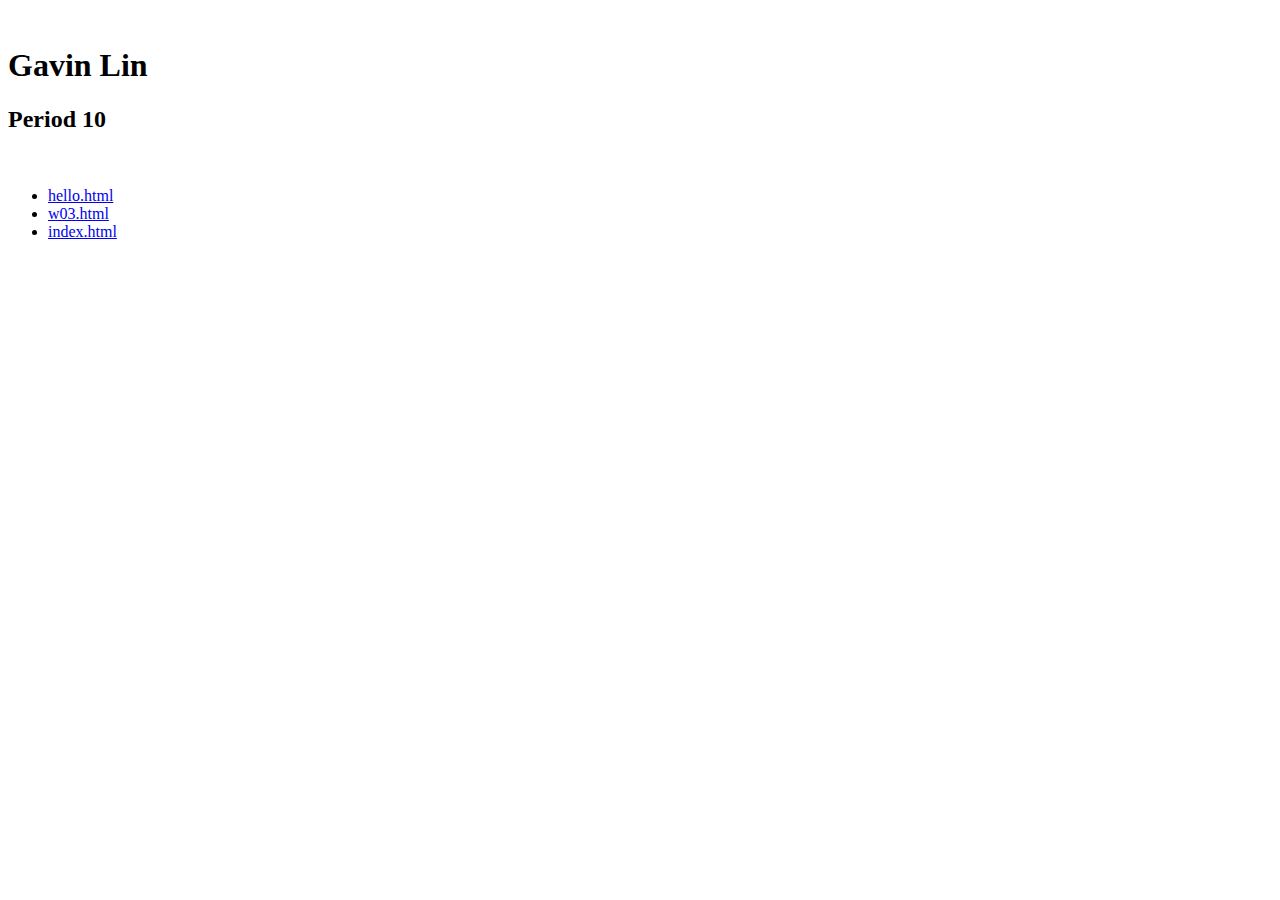
<file: index.html>
<!DOCTYPE html>
<html lang="en">
  <head>
    <meta charset="utf-8">
    <title>index</title>
<h1>Gavin Lin</h1>
<h2>Period 10</h2>
</head>

  <body>
<ul>
<li> <a href="http://homer.stuy.edu/~glin60/hello.html">hello.html</a> </li>
<li> <a href="http://homer.stuy.edu/~glin60/w03.html">w03.html</a> </li>
<li> <a href="http://homer.stuy.edu/~glin60/index.html">index.html</a> </li>
</ul>
  </body>
</html>
</file>
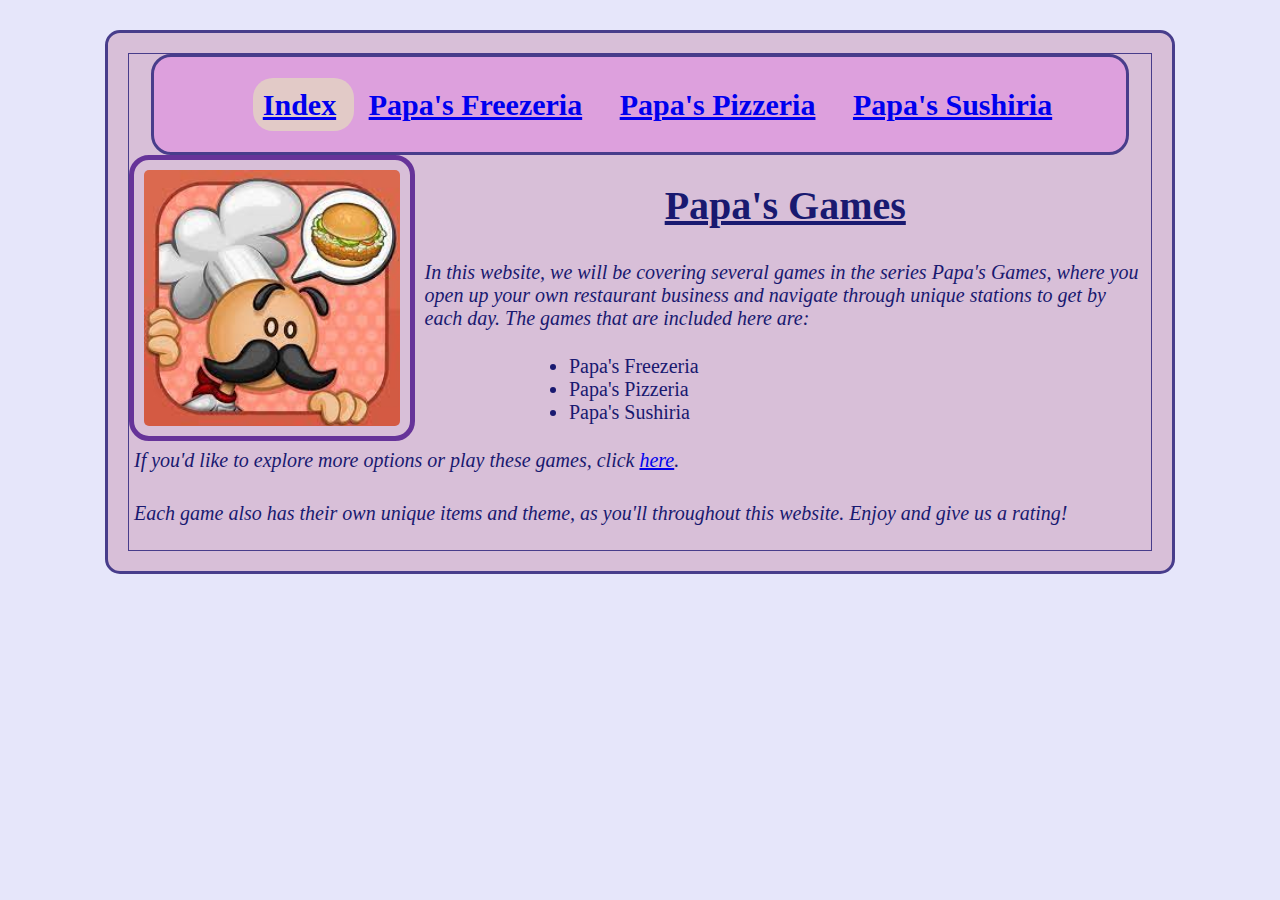
<file: site/index.html>
<!DOCTYPE html>

<html lang="en">

<head>
<meta charset="utf-8">
    <link id="stylesheet" href="mystyle.css" rel="stylesheet">
<title>Papa's Games!</title>
</head>


<body>
<div class="info">
  <nav>
    <ul>
      <li class="current"> <a href="index.html">Index</a> </li>
      <li class="other"> <a href="p0.html">Papa's Freezeria</a> </li>
      <li class="other"> <a href="p1.html">Papa's Pizzeria</a> </li>
      <li class="other"> <a href="p2.html">Papa's Sushiria</a> </li>
    </ul>
  </nav>
    <img class="picture0" src="images/papasGames.jpeg" width="150"length="150">
    <h1>Papa's Games</h1>
    <p class="text">In this website, we will be covering several games in the series Papa's Games, where you open up your own restaurant business and navigate through unique stations to get by each day. The games that are included here are:</p>
    <ul>
        <li class="middlelist">Papa's Freezeria</li>
        <li class="middlelist">Papa's Pizzeria</li>
        <li class="middlelist">Papa's Sushiria</li>
    </ul>
    <p class="text"> If you'd like to explore more options or play these games, click <a href="https://www.coolmathgames.com/papas-games" class ="link">here</a>.</p>
</li> 
    <p class="text">Each game also has their own unique items and theme, as you'll throughout this website. Enjoy and give us a rating!</p>
</div>
</body>

    
</html>
</file>
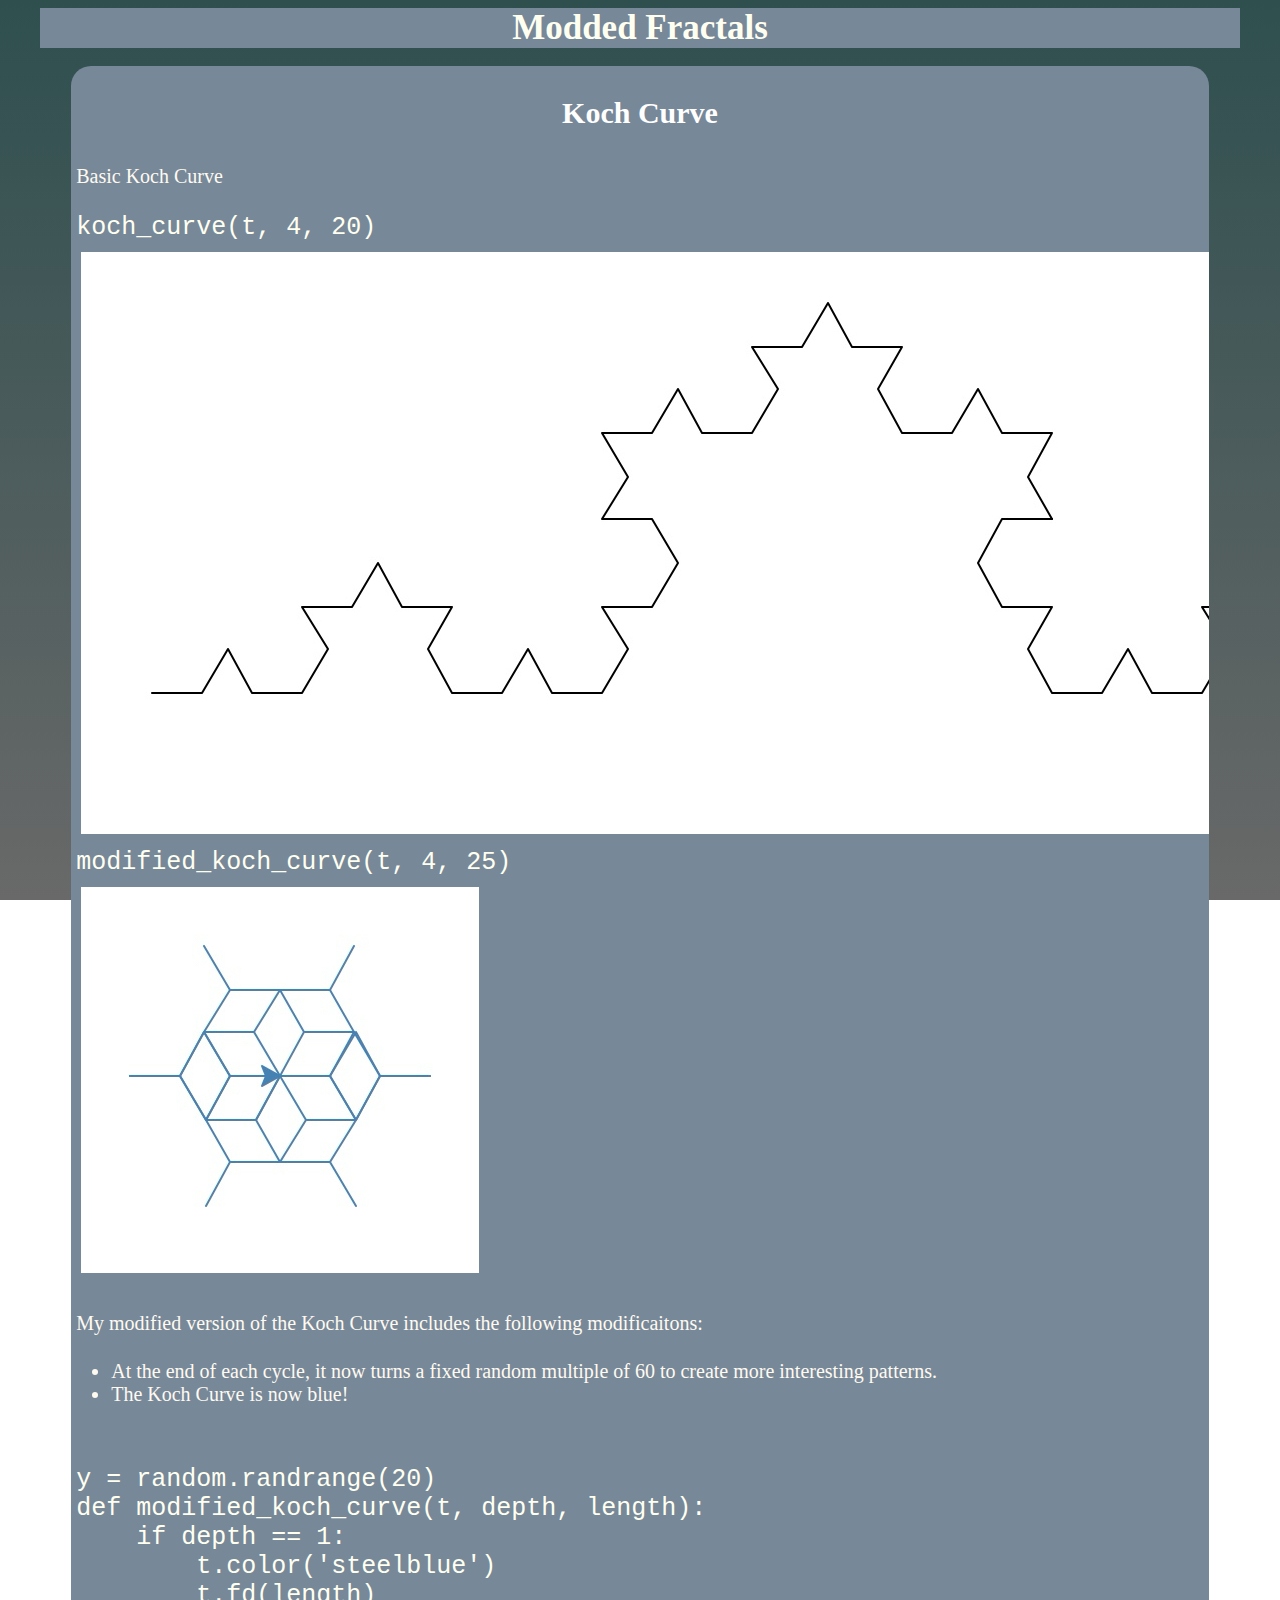
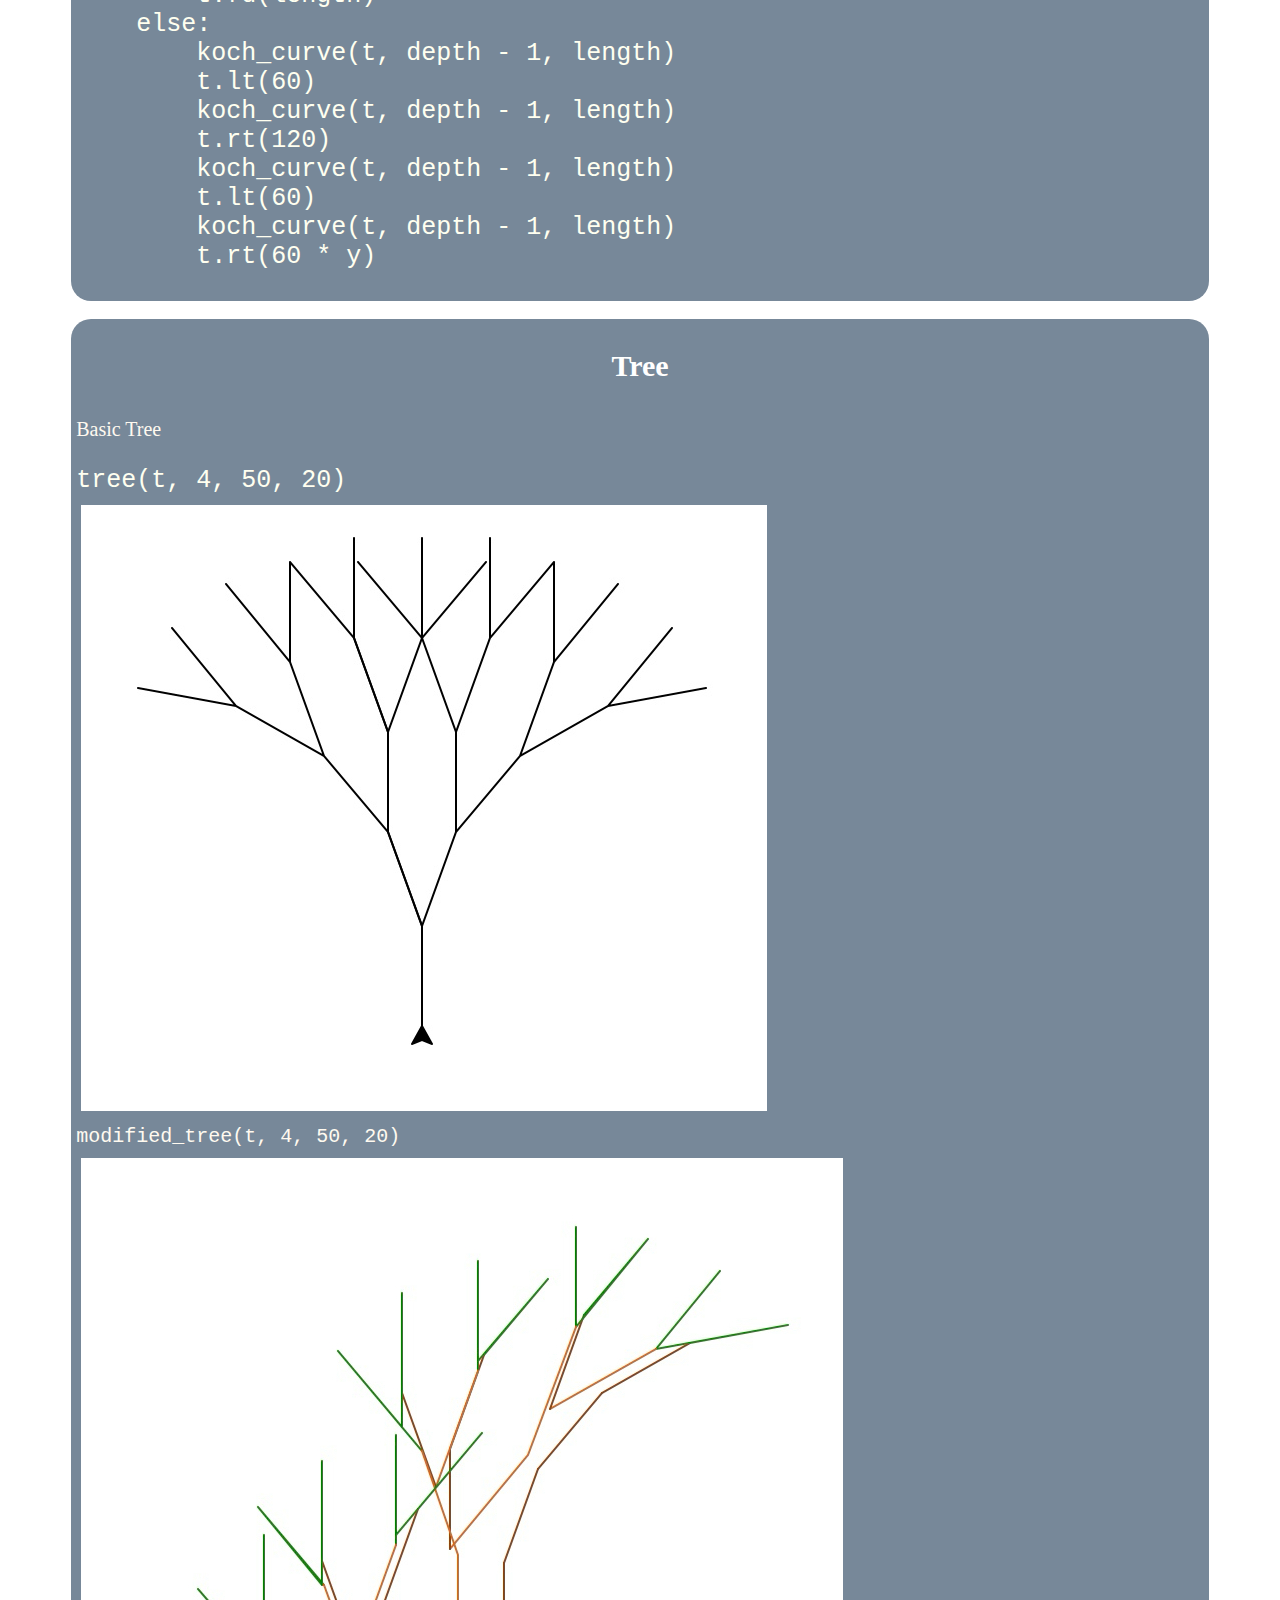
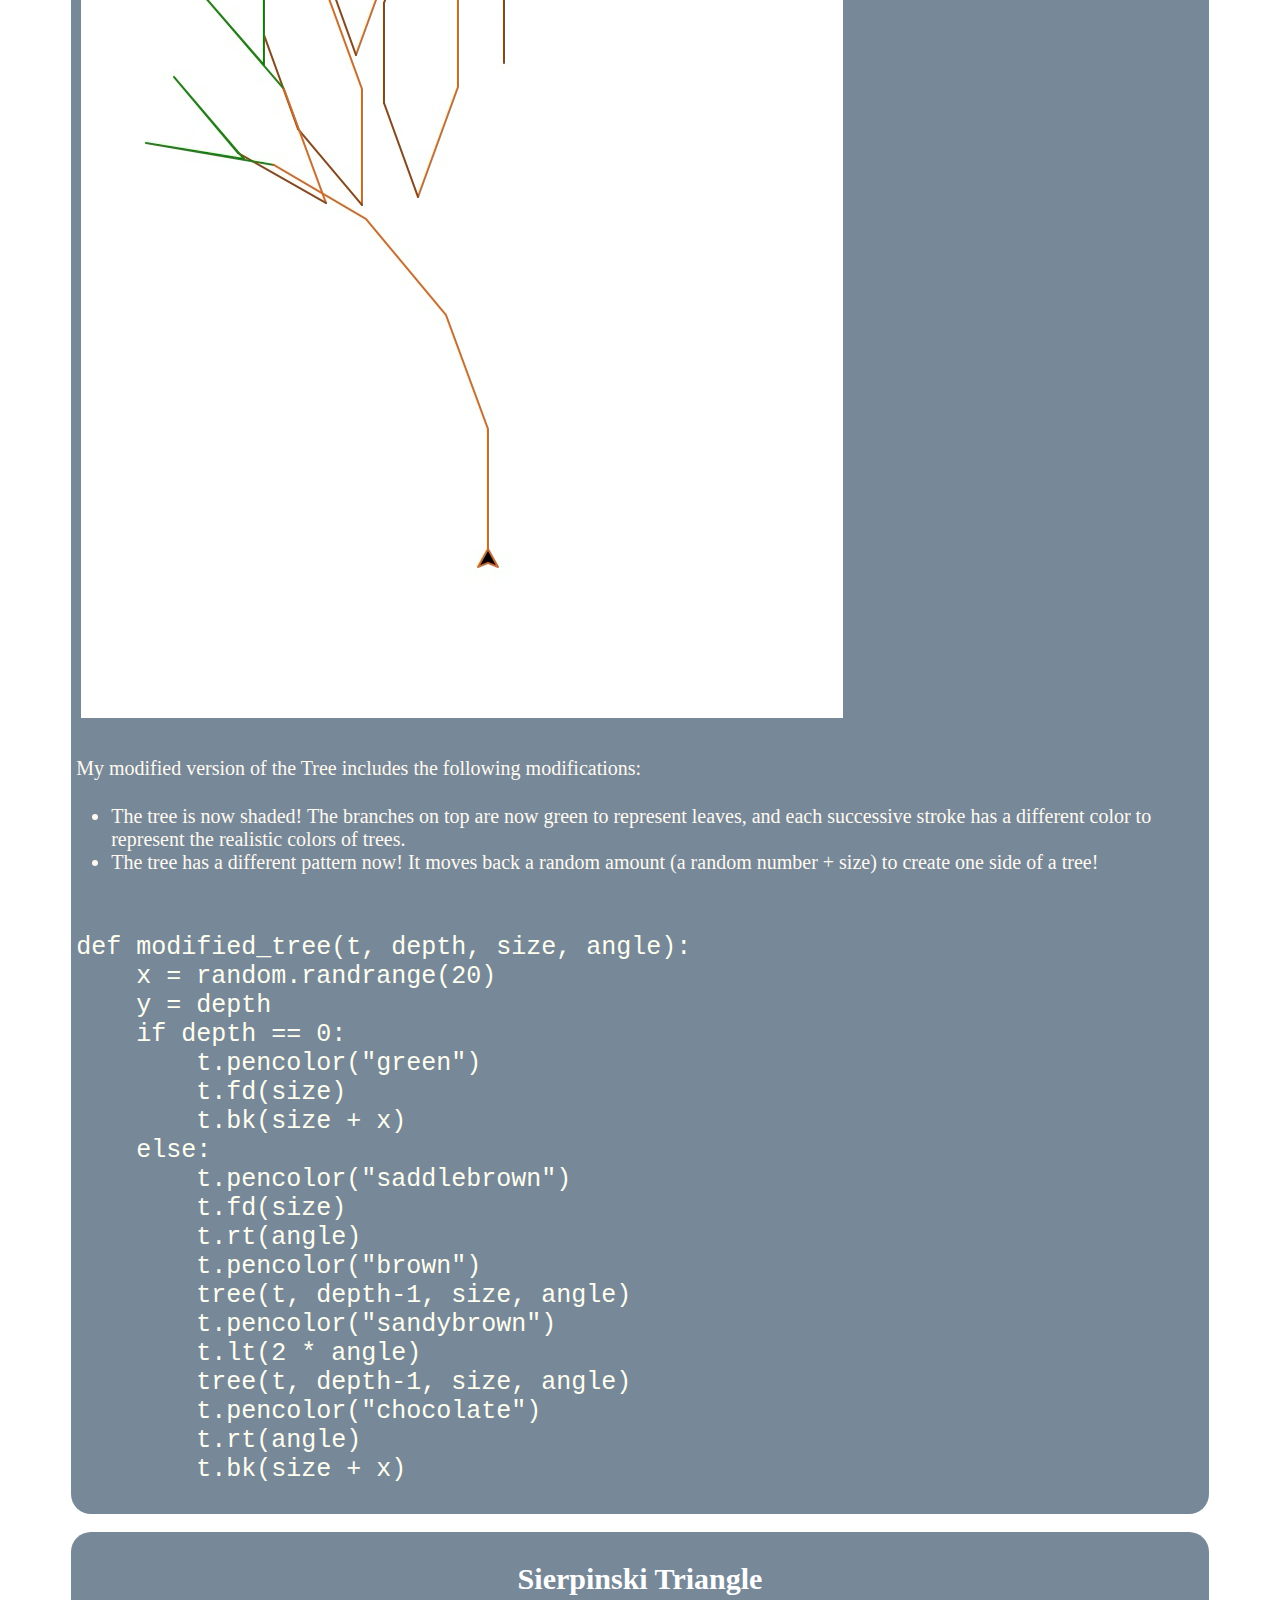
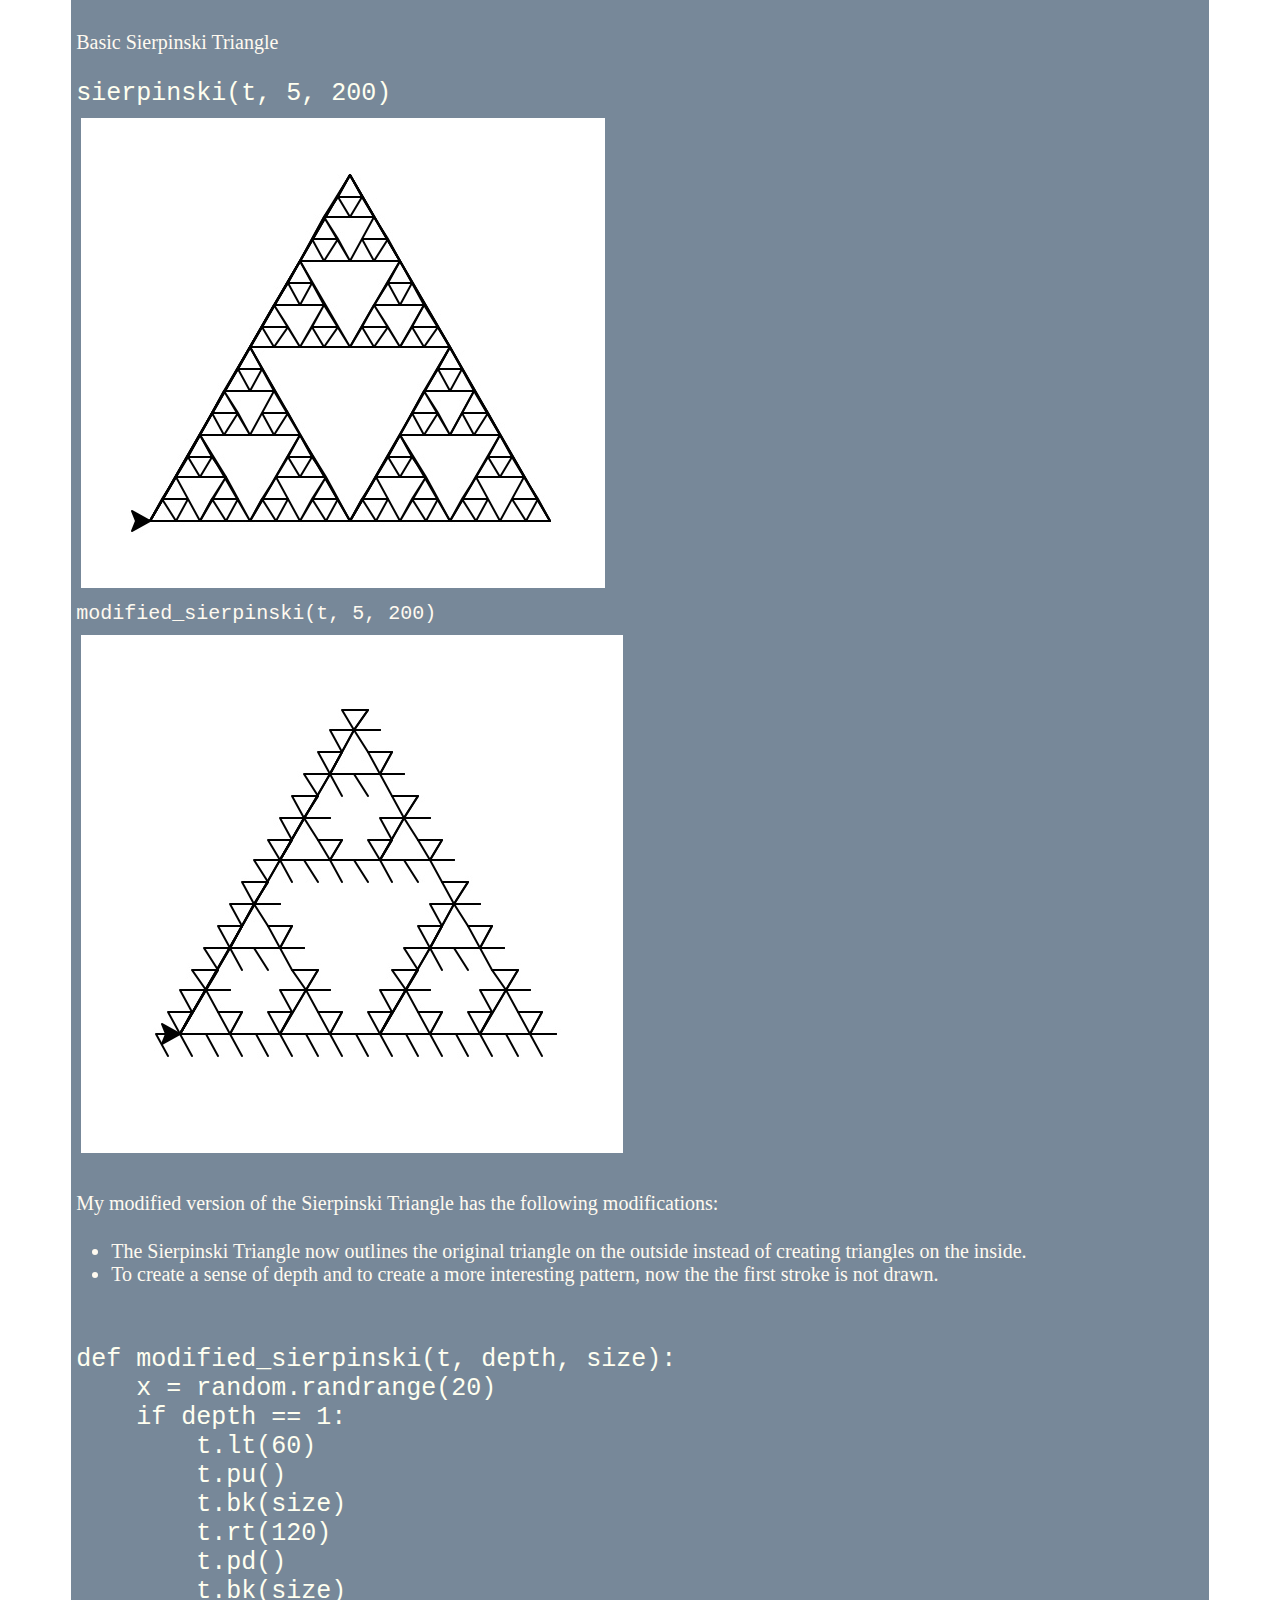
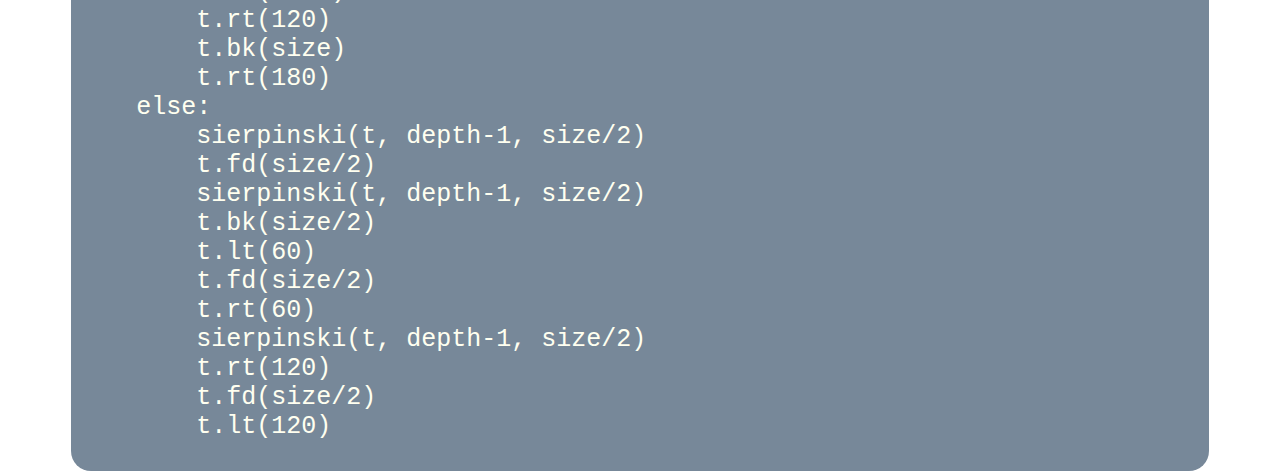
<file: fractals.html>
<!DOCTYPE html>

<html lang="en">

<head>
<meta charset="utf-8">
<link href="fractals.css" rel="stylesheet">
<title>Modded Fractals!</title>
</head>

<body>
<h1>Modded Fractals</h1>

<br> 
  
<div class="koch_curve">
<p class="heading">
Koch Curve
</p>

<p class="text">
Basic Koch Curve
</p>
<code class="coded">koch_curve(t, 4, 20)</code>
<br>
<img src="normal_koch_curve.jpg" alt="normal koch curve" id="img">
<br>

<code class="coded">modified_koch_curve(t, 4, 25)</code>
<br>
<img src="modified_koch_curve.jpg" alt="modified koch curve" id="img">
<br>
<p class="text">
My modified version of the Koch Curve includes the following modificaitons:
</p>
<ul>
<li class="list">At the end of each cycle, it now turns a fixed random multiple of 60 to create more interesting patterns.</li>
<li class="list">The Koch Curve is now blue!</li>
</ul>
<pre class="coded"><code>
y = random.randrange(20)
def modified_koch_curve(t, depth, length):
    if depth == 1:
        t.color('steelblue')
        t.fd(length)
    else:
        koch_curve(t, depth - 1, length)
        t.lt(60)
        koch_curve(t, depth - 1, length)
        t.rt(120)
        koch_curve(t, depth - 1, length)
        t.lt(60)
        koch_curve(t, depth - 1, length)
        t.rt(60 * y)
</code></pre>
</div>

<br>

<div class = "tree">
<p class="heading">
Tree
</p>

<p class="text">
Basic Tree
</p>
<code class="coded">tree(t, 4, 50, 20)</code>
<br>
<img src="normal_tree.jpg" alt="normal tree" id="img">
<br>


<code class="text">modified_tree(t, 4, 50, 20)</code>
<br>
<img src="modified_tree.jpg" alt="Tree: Modified" id="img">
<br>
<p class="text">
My modified version of the Tree includes the following modifications:
</p>
<ul>
<li class="list">The tree is now shaded! The branches on top are now green to represent leaves, and each successive stroke has a different color to represent the realistic colors of trees.</li>
<li class="list">The tree has a different pattern now! It moves back a random amount (a random number + size) to create one side of a tree!</li>
</ul>
<pre class="coded"><code>
def modified_tree(t, depth, size, angle):
    x = random.randrange(20)
    y = depth
    if depth == 0:
        t.pencolor("green")
        t.fd(size)
        t.bk(size + x)
    else:
        t.pencolor("saddlebrown")
        t.fd(size)
        t.rt(angle)
        t.pencolor("brown")
        tree(t, depth-1, size, angle)
        t.pencolor("sandybrown")
        t.lt(2 * angle)
        tree(t, depth-1, size, angle)
        t.pencolor("chocolate")
        t.rt(angle)
        t.bk(size + x)
</code></pre>
</div>

<br>

<div class = "sierpinskitriangle">
<p class="heading">
Sierpinski Triangle
</p>

<p class="text">
Basic Sierpinski Triangle
</p>
<code class="coded">sierpinski(t, 5, 200)</code>
<br>
<img src="normal_sierpinski.jpg" alt="basic sierpinski triangles" id="img">
<br>

<code class="text">modified_sierpinski(t, 5, 200)</code>
<br>
<img src="modified_sierpinski.jpg" alt="Sierpinski Triangle: Modified" id="img">
<br>
<p class="text">
My modified version of the Sierpinski Triangle has the following modifications:
</p>
<ul>
<li class="list">The Sierpinski Triangle now outlines the original triangle on the outside instead of creating triangles on the inside.</li>
<li class="list">To create a sense of depth and to create a more interesting pattern, now the the first stroke is not drawn.</li>
</ul>
<pre class="coded"><code>
def modified_sierpinski(t, depth, size):
    x = random.randrange(20)
    if depth == 1:
        t.lt(60)
        t.pu()
        t.bk(size)
        t.rt(120)
        t.pd()
        t.bk(size)
        t.rt(120)
        t.bk(size)
        t.rt(180)
    else:
        sierpinski(t, depth-1, size/2)
        t.fd(size/2)
        sierpinski(t, depth-1, size/2)
        t.bk(size/2)
        t.lt(60)
        t.fd(size/2)
        t.rt(60)
        sierpinski(t, depth-1, size/2)
        t.rt(120)
        t.fd(size/2)
        t.lt(120)
</code></pre>
</div>

</body>
</html>
</file>
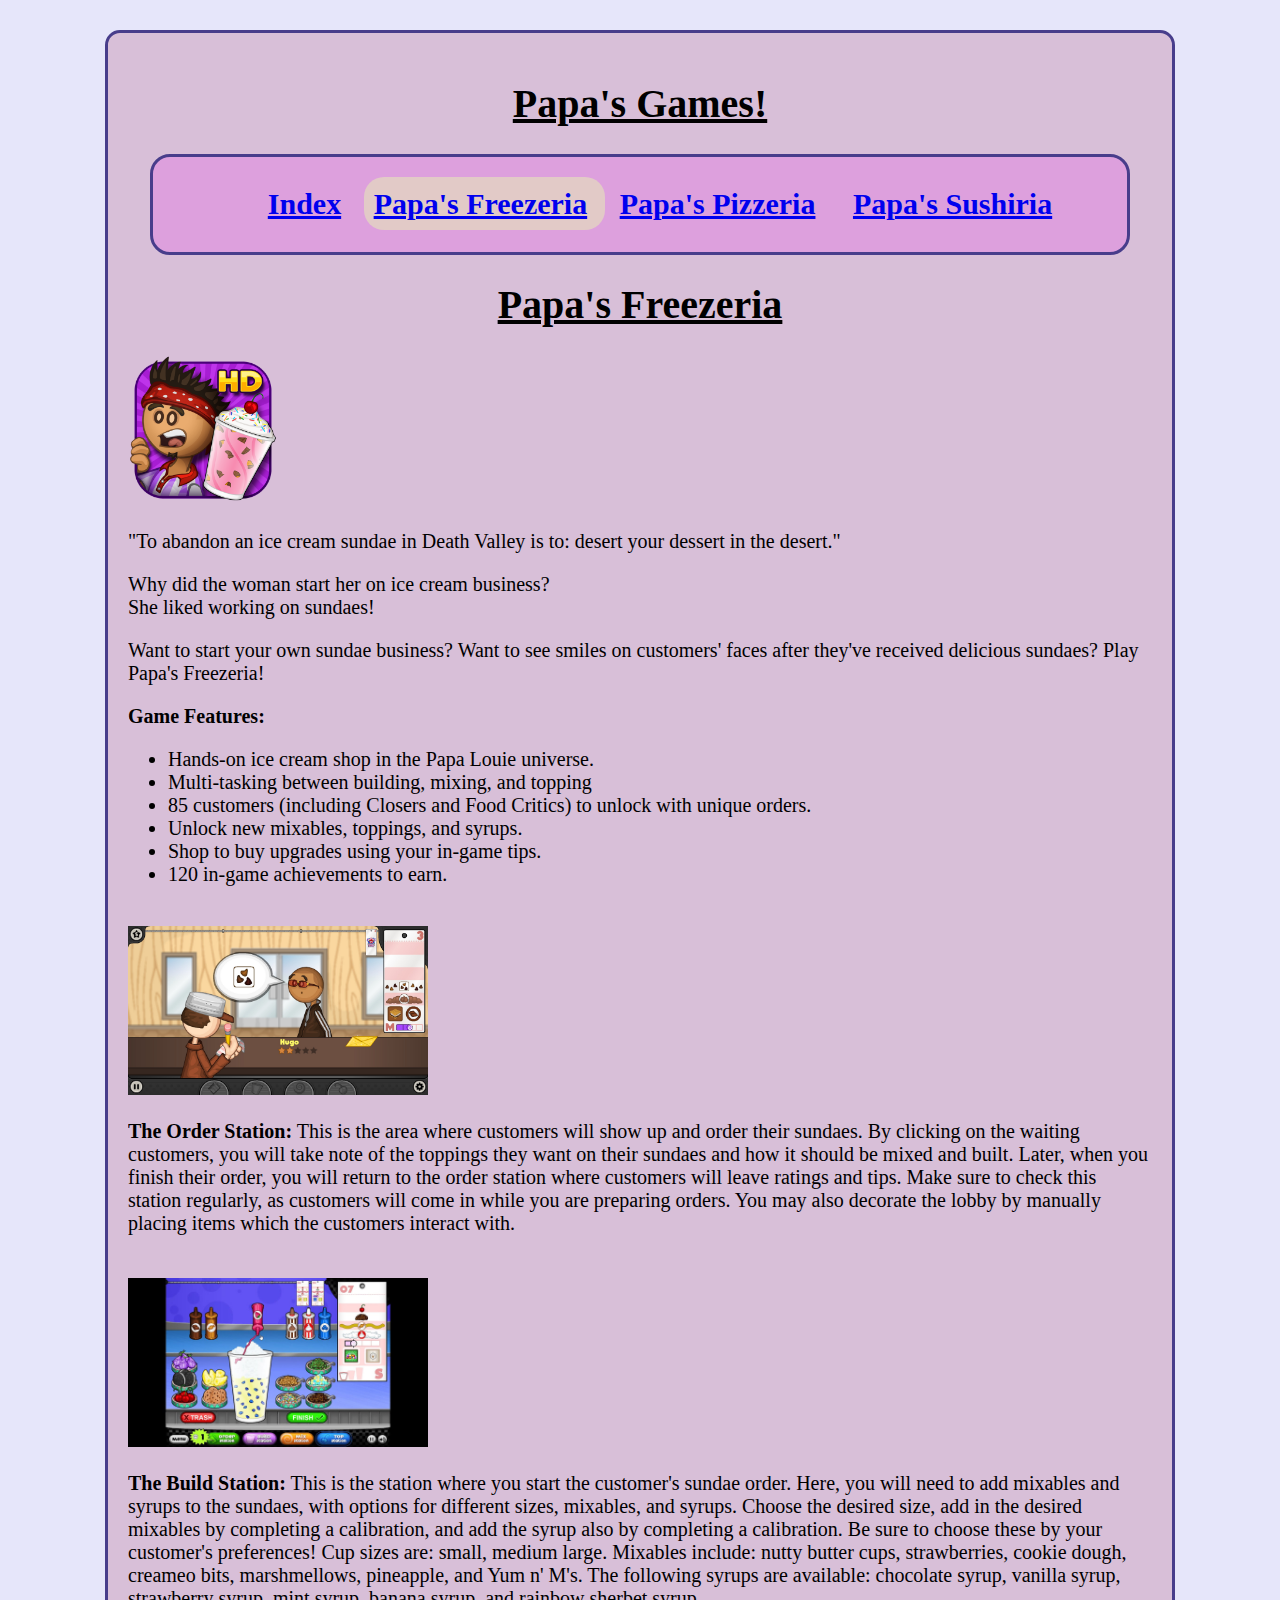
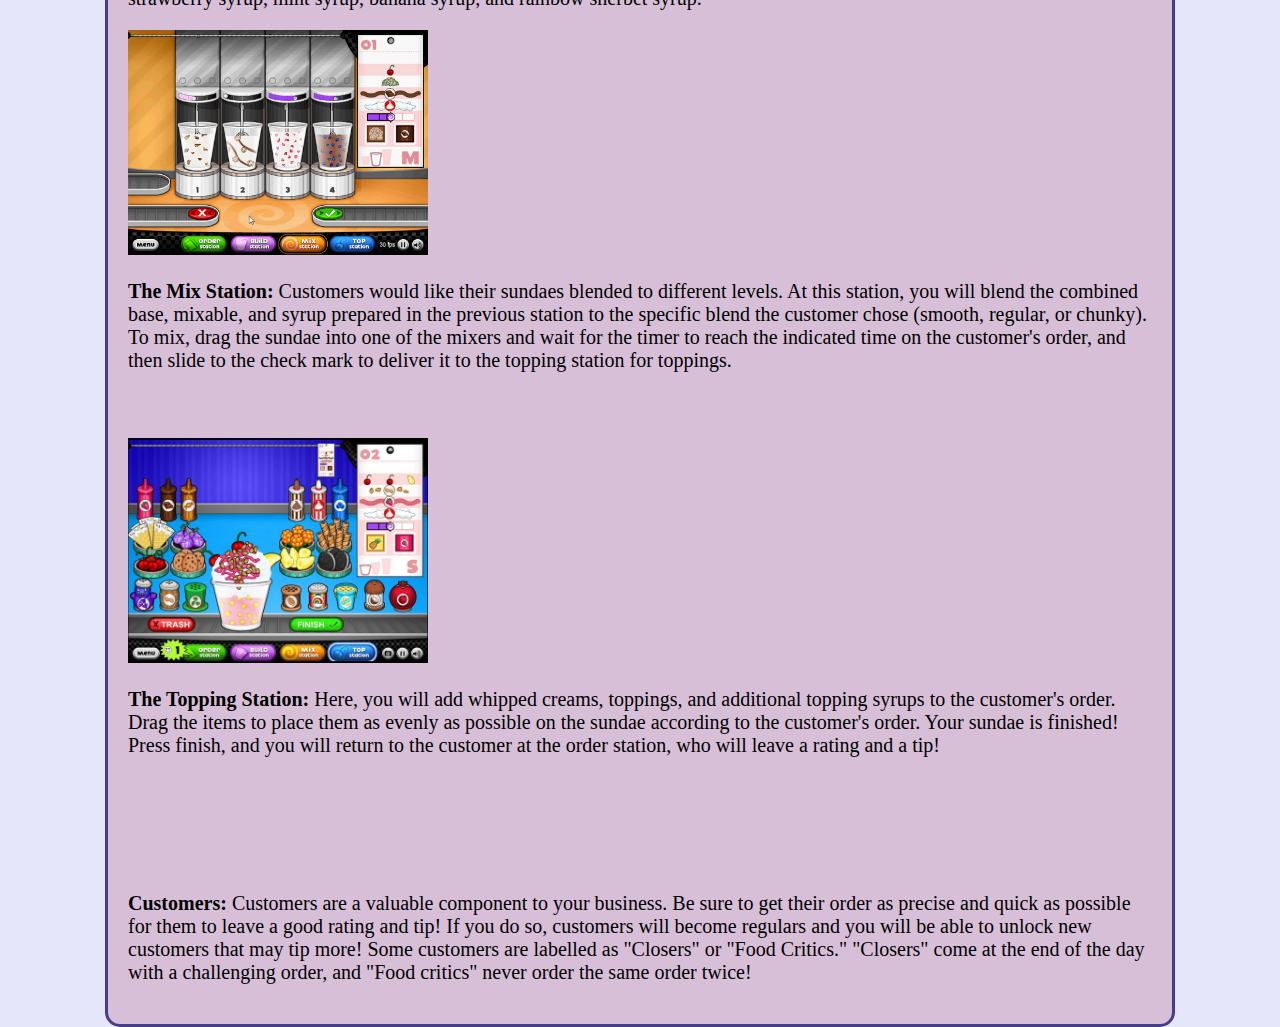
<file: site/freezeria.html>
<!DOCTYPE html>

<html lang="en">

 <head>
   <meta charset="utf-8">
   <link href="mystyle.css" rel="stylesheet">
</head>
<h1>Papa's Games!</h1>
<body>
 <nav>
    <ul>
      <li class="other"> <a href="index.html">Index</a> </li>
      <li class="current"> <a href="freezeria.html">Papa's Freezeria</a> </li>
      <li class="other"> <a href="pizzeria.html">Papa's Pizzeria</a> </li>
      <li class="other"> <a href="sushiria.html">Papa's Sushiria</a> </li>
    </ul>
  </nav>
<h1>Papa's Freezeria</h1>
<div>
 <img class="picture" src="images/freezeria.png" width="150"length="150">
<p class="text0">
 "To abandon an ice cream sundae in Death Valley is to: desert your dessert in the desert."
</p>
<p class="text0">
 Why did the woman start her on ice cream business? <br>
 She liked working on sundaes!
</p>
<p>
 Want to start your own sundae business? Want to see smiles on customers' faces after they've received delicious sundaes? Play Papa's Freezeria!
</p>
</div>
<p>
  <b>Game Features:</b> 
 <ul>
  <li class="l">Hands-on ice cream shop in the Papa Louie universe.</li>
  <li class="l">Multi-tasking between building, mixing, and topping</li>
  <li class="l">85 customers (including Closers and Food Critics) to unlock with unique orders.</li>
  <li class="l">Unlock new mixables, toppings, and syrups.</li>
  <li class="l">Shop to buy upgrades using your in-game tips.</li>
  <li class="l">120 in-game achievements to earn.</li>
 </ul>
</p>
 <div>
   <img class="picture" src="images/orderingfreezeria.jpeg" width="300"length="300">
  <p>
  <b>The Order Station:</b> This is the area where customers will show up and order their sundaes. By clicking on the waiting customers, you will take note of the toppings they want on their sundaes and how it should be mixed and built. Later, when you finish their order, you will return to the order station where customers will leave ratings and tips. Make sure to check this station regularly, as customers will come in while you are preparing orders. You may also decorate the lobby by manually placing items which the customers interact with. <br><br>
</p>
 </div>
 <div>
     <img class="picture" src="images/buildfreezeria.jpeg" width="300"length="300">
<p>
  <b>The Build Station:</b> This is the station where you start the customer's sundae order. Here, you will need to add mixables and syrups to the sundaes, with options for different sizes, mixables, and syrups. Choose the desired size, add in the desired mixables by completing a calibration, and add the syrup also by completing a calibration. Be sure to choose these by your customer's preferences! Cup sizes are: small, medium large. Mixables include: nutty butter cups, strawberries, cookie dough, creameo bits, marshmellows, pineapple, and Yum n' M's. The following syrups are available: chocolate syrup, vanilla syrup, strawberry syrup, mint syrup, banana syrup, and rainbow sherbet syrup. <br>
</p>
 </div>
 <div>
     <img class="picture" src="images/mixFreezeria.jpeg" width="300"length="300">
<p>
  <b>The Mix Station:</b> Customers would like their sundaes blended to different levels. At this station, you will blend the combined base, mixable, and syrup prepared in the previous station to the specific blend the customer chose (smooth, regular, or chunky). To mix, drag the sundae into one of the mixers and wait for the timer to reach the indicated time on the customer's order, and then slide to the check mark to deliver it to the topping station for toppings. <br><br><br>
</p>
 </div>
 <div>
   <img class="picture" src="images/toppingFreezeria.jpeg" width="300"length="300">
<p>
  <b>The Topping Station:</b> Here, you will add whipped creams, toppings, and additional topping syrups to the customer's order. Drag the items to place them as evenly as possible on the sundae according to the customer's order. Your sundae is finished! Press finish, and you will return to the customer at the order station, who will leave a rating and a tip!<br><br><br><br><br><br>
</p>
 </div>
<p>
  <b>Customers:</b> Customers are a valuable component to your business. Be sure to get their order as precise and quick as possible for them to leave a good rating and tip! If you do so, customers will become regulars and you will be able to unlock new customers that may tip more! Some customers are labelled as "Closers" or "Food Critics." "Closers" come at the end of the day with a challenging order, and "Food critics" never order the same order twice!
</p>


</body>
</file>
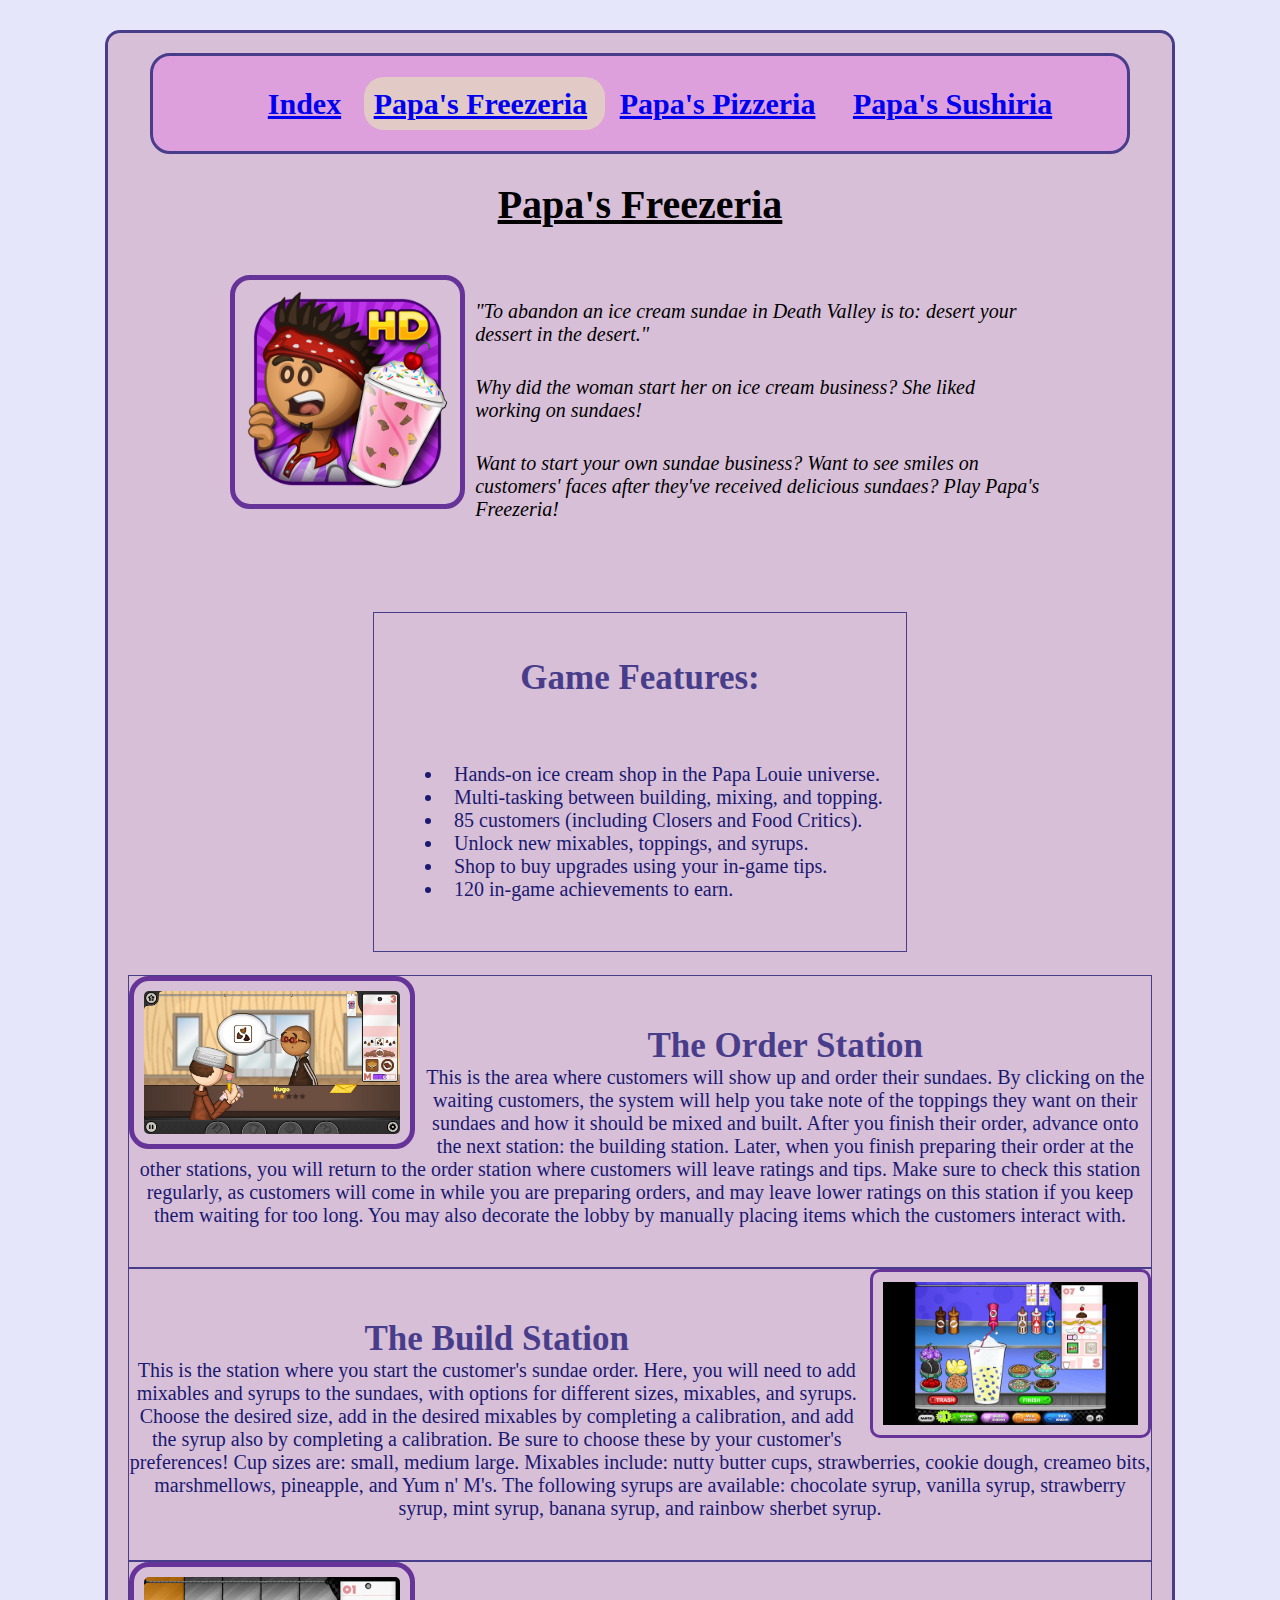
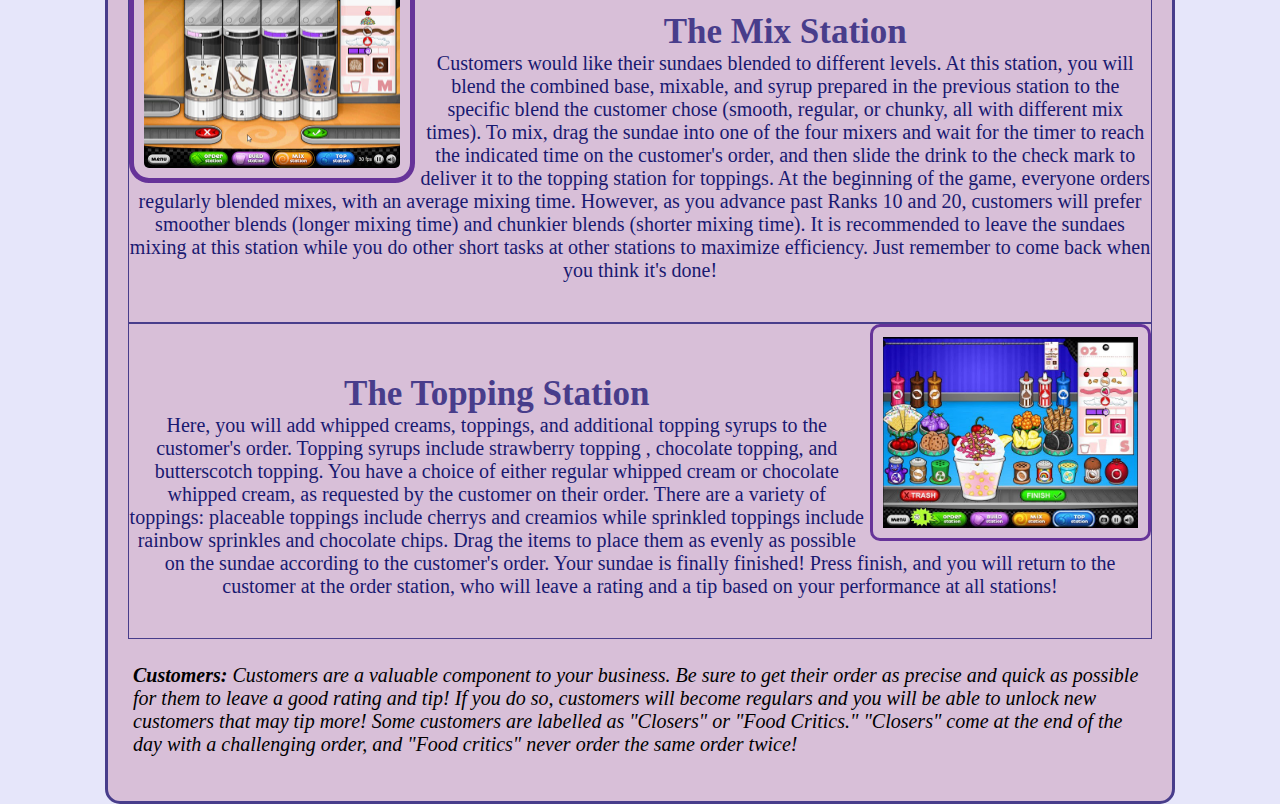
<file: site/p0.html>
<!DOCTYPE html>

<html lang="en">

 <head>
   <meta charset="utf-8">
   <link href="mystyle.css" rel="stylesheet">
</head>
<body>
 <nav>
    <ul>
      <li class="other"> <a href="index.html">Index</a> </li>
      <li class="current"> <a href="p0.html">Papa's Freezeria</a> </li>
      <li class="other"> <a href="p1.html">Papa's Pizzeria</a> </li>
      <li class="other"> <a href="p2.html">Papa's Sushiria</a> </li>
    </ul>
  </nav>
<h1>Papa's Freezeria</h1>
<div class="separate">
 <img class="picture0" src="images/freezeria.png" width="150"length="150">
<p class="italics">
 "To abandon an ice cream sundae in Death Valley is to: desert your dessert in the desert."
</p>
<p class="italics">
 Why did the woman start her on ice cream business?
 She liked working on sundaes!
</p>
<p class="text">
 Want to start your own sundae business? Want to see smiles on customers' faces after they've received delicious sundaes? Play Papa's Freezeria!
</p>
</div>
 <br>
 <br>
<div class="features">
<p class="heading2">
  <b>Game Features:</b>
</p>
 <p class="text">
 <ul>
  <li class="list">Hands-on ice cream shop in the Papa Louie universe.</li>
  <li class="list">Multi-tasking between building, mixing, and topping.</li>
  <li class="list">85 customers (including Closers and Food Critics).</li>
  <li class="list">Unlock new mixables, toppings, and syrups.</li>
  <li class="list">Shop to buy upgrades using your in-game tips.</li>
  <li class="list">120 in-game achievements to earn.</li>
 </ul>
</p>
</div>
<br>

<div class="info">
   <img class="picture0" src="images/orderingfreezeria.jpeg" width="300"length="300">
  <p class="text">
    <div class="heading2">
  The Order Station
 </div>
  This is the area where customers will show up and order their sundaes. By clicking on the waiting customers, the system will help you take note of the toppings they want on their sundaes and how it should be mixed and built. After you finish their order, advance onto the next station: the building station. Later, when you finish preparing their order at the other stations, you will return to the order station where customers will leave ratings and tips. Make sure to check this station regularly, as customers will come in while you are preparing orders, and may leave lower ratings on this station if you keep them waiting for too long. You may also decorate the lobby by manually placing items which the customers interact with.
</p>
 </div>
<div class="info">
     <img class="picture1" src="images/buildfreezeria.jpeg" width="300"length="300">
<p class="text">
  <div class="heading2">
  The Build Station
 </div>
  This is the station where you start the customer's sundae order. Here, you will need to add mixables and syrups to the sundaes, with options for different sizes, mixables, and syrups. Choose the desired size, add in the desired mixables by completing a calibration, and add the syrup also by completing a calibration. Be sure to choose these by your customer's preferences! Cup sizes are: small, medium large. Mixables include: nutty butter cups, strawberries, cookie dough, creameo bits, marshmellows, pineapple, and Yum n' M's. The following syrups are available: chocolate syrup, vanilla syrup, strawberry syrup, mint syrup, banana syrup, and rainbow sherbet syrup.
</p>
 </div>
<div class="info">
     <img class="picture0" src="images/mixFreezeria.jpeg" width="300"length="300">
<p class="text">
  <div class="heading2">
  The Mix Station
 </div>
  Customers would like their sundaes blended to different levels. At this station, you will blend the combined base, mixable, and syrup prepared in the previous station to the specific blend the customer chose (smooth, regular, or chunky, all with different mix times). To mix, drag the sundae into one of the four mixers and wait for the timer to reach the indicated time on the customer's order, and then slide the drink to the check mark to deliver it to the topping station for toppings. At the beginning of the game, everyone orders regularly blended mixes, with an average mixing time. However, as you advance past Ranks 10 and 20, customers will prefer smoother blends (longer mixing time) and chunkier blends (shorter mixing time). It is recommended to leave the sundaes mixing at this station while you do other short tasks at other stations to maximize efficiency. Just remember to come back when you think it's done!
</p>
 </div>
<div class="info">
   <img class="picture1" src="images/toppingFreezeria.jpeg" width="300"length="300">
<p class="text">
  <div class="heading2">
  The Topping Station
 </div>
  Here, you will add whipped creams, toppings, and additional topping syrups to the customer's order. Topping syrups include strawberry topping , chocolate topping, and butterscotch topping. You have a choice of either regular whipped cream or chocolate whipped cream, as requested by the customer on their order. There are a variety of toppings: placeable toppings include cherrys and creamios while sprinkled toppings include rainbow sprinkles and chocolate chips. Drag the items to place them as evenly as possible on the sundae according to the customer's order. Your sundae is finally finished! Press finish, and you will return to the customer at the order station, who will leave a rating and a tip based on your performance at all stations!
</p>
 </div>
<p class="text">
  <b>Customers:</b> Customers are a valuable component to your business. Be sure to get their order as precise and quick as possible for them to leave a good rating and tip! If you do so, customers will become regulars and you will be able to unlock new customers that may tip more! Some customers are labelled as "Closers" or "Food Critics." "Closers" come at the end of the day with a challenging order, and "Food critics" never order the same order twice!
</p>


</body>
</file>
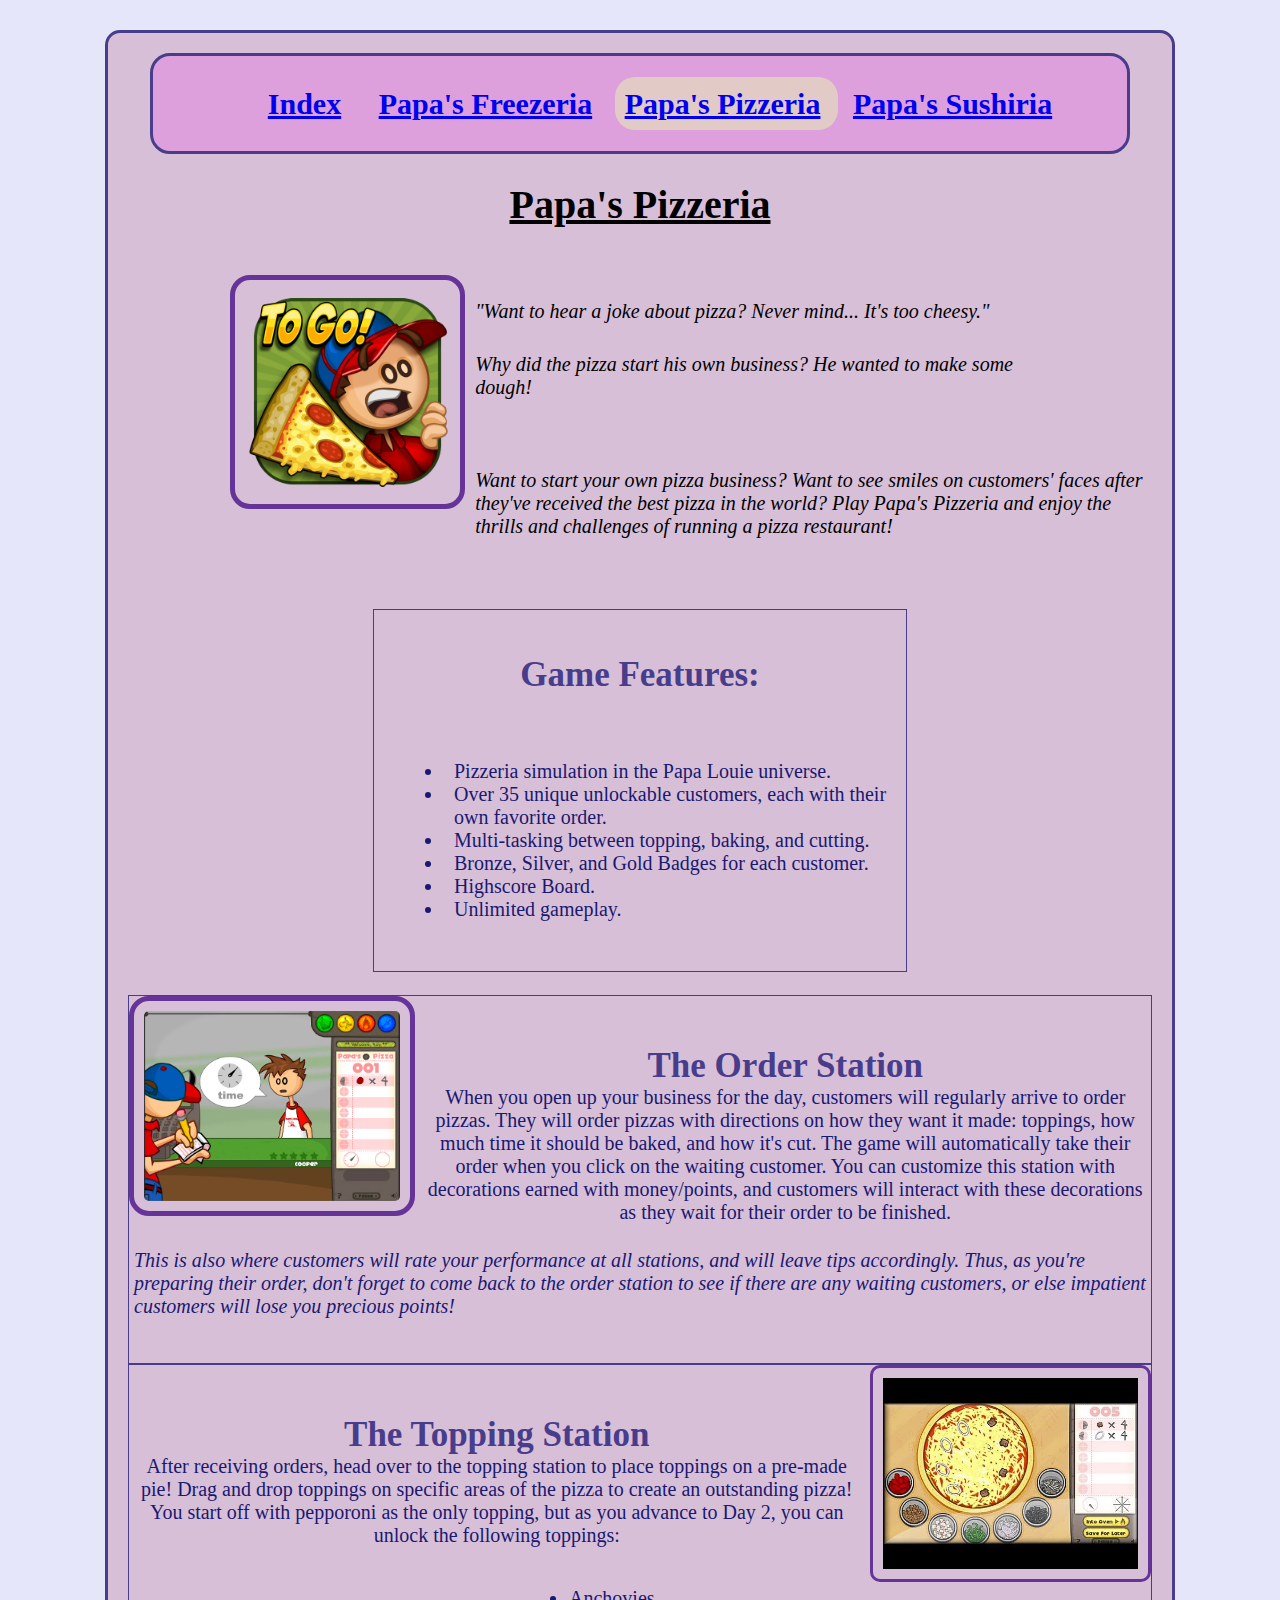
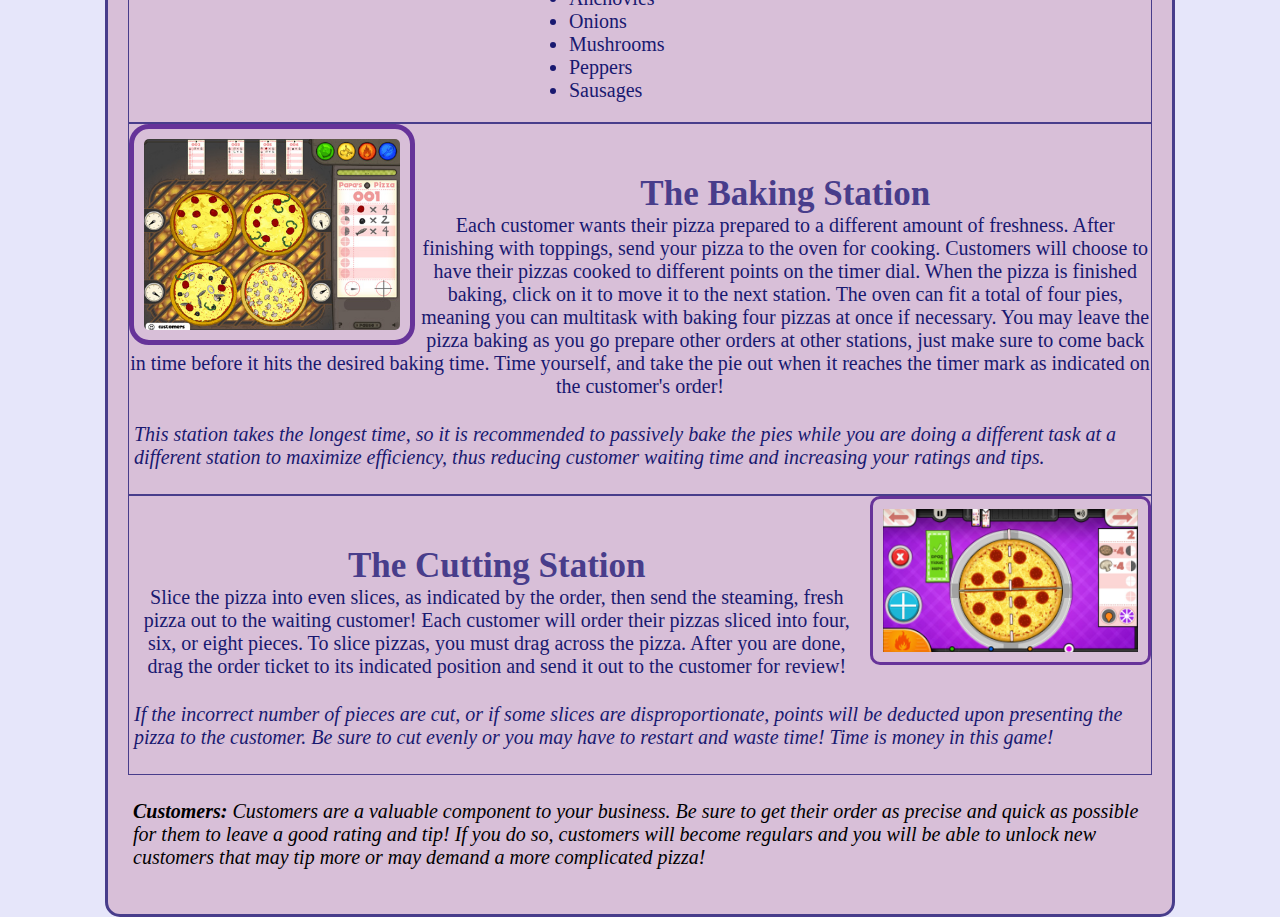
<file: site/p1.html>
<!DOCTYPE html>

<html lang="en">

 <head>
   <meta charset="utf-8">
    <link id="stylesheet" href="mystyle.css" rel="stylesheet">
</head>

<body>
 <nav>
    <ul>
      <li class="other"> <a href="index.html">Index</a> </li>
      <li class="other"> <a href="p0.html">Papa's Freezeria</a> </li>
      <li class="current"> <a href="p1.html">Papa's Pizzeria</a> </li>
      <li class="other"> <a href="p2.html">Papa's Sushiria</a> </li>
    </ul>
  </nav>
<h1>Papa's Pizzeria</h1>
<div class="separate">
<img class="picture0" src="images/pizza.png" width="150"length="150">
<p class="italics">
 "Want to hear a joke about pizza? Never mind... It's too cheesy."
</p>
<p class="italics">
 Why did the pizza start his own business?
 He wanted to make some dough!
</p>
 </div>
<p class="text">
 Want to start your own pizza business? Want to see smiles on customers' faces after they've received the best pizza in the world? Play Papa's Pizzeria and enjoy the thrills and challenges of running a pizza restaurant!
</p>
 <br>
 <br>
<div class="features">
<p class="heading2">
  <b>Game Features:</b>
</p>
<p class="text">
 <ul>
  <li class="list">Pizzeria simulation in the Papa Louie universe.</li>
  <li class="list">Over 35 unique unlockable customers, each with their own favorite order.</li>
  <li class="list">Multi-tasking between topping, baking, and cutting.</li>
  <li class="list">Bronze, Silver, and Gold Badges for each customer.</li>
  <li class="list">Highscore Board.</li>
  <li class="list">Unlimited gameplay.</li>
 </ul>
</p>
</div>
 <br>
<div class="info">
  <img class="picture0" src="images/ordering.png" width="300"length="300">
<p class="text">
  <div class="heading2">
  The Order Station
 </div>
  When you open up your business for the day, customers will regularly arrive to order pizzas. They will order pizzas with directions on how they want it made: toppings, how much time it should be baked, and how it's cut. The game will automatically take their order when you click on the waiting customer.
 You can customize this station with decorations earned with money/points, and customers will interact with these decorations as they wait for their order to be finished.<br>
 <p class="italics">
  This is also where customers will rate your performance at all stations, and will leave tips accordingly. Thus, as you're preparing their order, don't forget to come back to the order station to see if there are any waiting customers, or else impatient customers will lose you precious points!
 </p>
</p>
 </div>
<div class="info">
  <img class="picture1" src="images/topping.jpeg" width="300"length=300">
<p class="text">
  <div class="heading2">
  The Topping Station
 </div>
  After receiving orders, head over to the topping station to place toppings on a pre-made pie! Drag and drop toppings on specific areas of the pizza to create an outstanding pizza! You start off with pepporoni as the only topping, but as you advance to Day 2, you can unlock the following toppings:
</p>
  <ul>
   <li class="middlelist">Anchovies</li>
   <li class="middlelist">Onions</li>
   <li class="middlelist">Mushrooms</li>
   <li class="middlelist">Peppers</li>
   <li class="middlelist">Sausages</li>
  </ul>

 </div>
<div class="info">
  <img class="picture0" src="images/baking.jpeg" width="300"length=300">
  <p class="text">
    <div class="heading2">
  The Baking Station
 </div>
  Each customer wants their pizza prepared to a different amount of freshness. After finishing with toppings, send your pizza to the oven for cooking. Customers will choose to have their pizzas cooked to different points on the timer dial. When the pizza is finished baking, click on it to move it to the next station. The oven can fit a total of four pies, meaning you can multitask with baking four pizzas at once if necessary. You may leave the pizza baking as you go prepare other orders at other stations, just make sure to come back in time before it hits the desired baking time. Time yourself, and take the pie out when it reaches the timer mark as indicated on the customer's order!
   <p class="italics">
   This station takes the longest time, so it is recommended to passively bake the pies while you are doing a different task at a different station to maximize efficiency, thus reducing customer waiting time and increasing your ratings and tips.
</p>
 </div>
<div class="info">
  <img class="picture1" src="images/cut.jpeg" width="300"length="300">
<p class="text">
  <div class="heading2">
  The Cutting Station
 </div>
  Slice the pizza into even slices, as indicated by the order, then send the steaming, fresh pizza out to the waiting customer! Each customer will order their pizzas sliced into four, six, or eight pieces. To slice pizzas, you must drag across the pizza. After you are done, drag the order ticket to its indicated position and send it out to the customer for review!<br>
 <p class="italics">
 If the incorrect number of pieces are cut, or if some slices are disproportionate, points will be deducted upon presenting the pizza to the customer. Be sure to cut evenly or you may have to restart and waste time! Time is money in this game!
</p>
 </div>
<p class="text">
  <b>Customers:</b> Customers are a valuable component to your business. Be sure to get their order as precise and quick as possible for them to leave a good rating and tip! If you do so, customers will become regulars and you will be able to unlock new customers that may tip more or may demand a more complicated pizza!
</p>


</body>
</file>
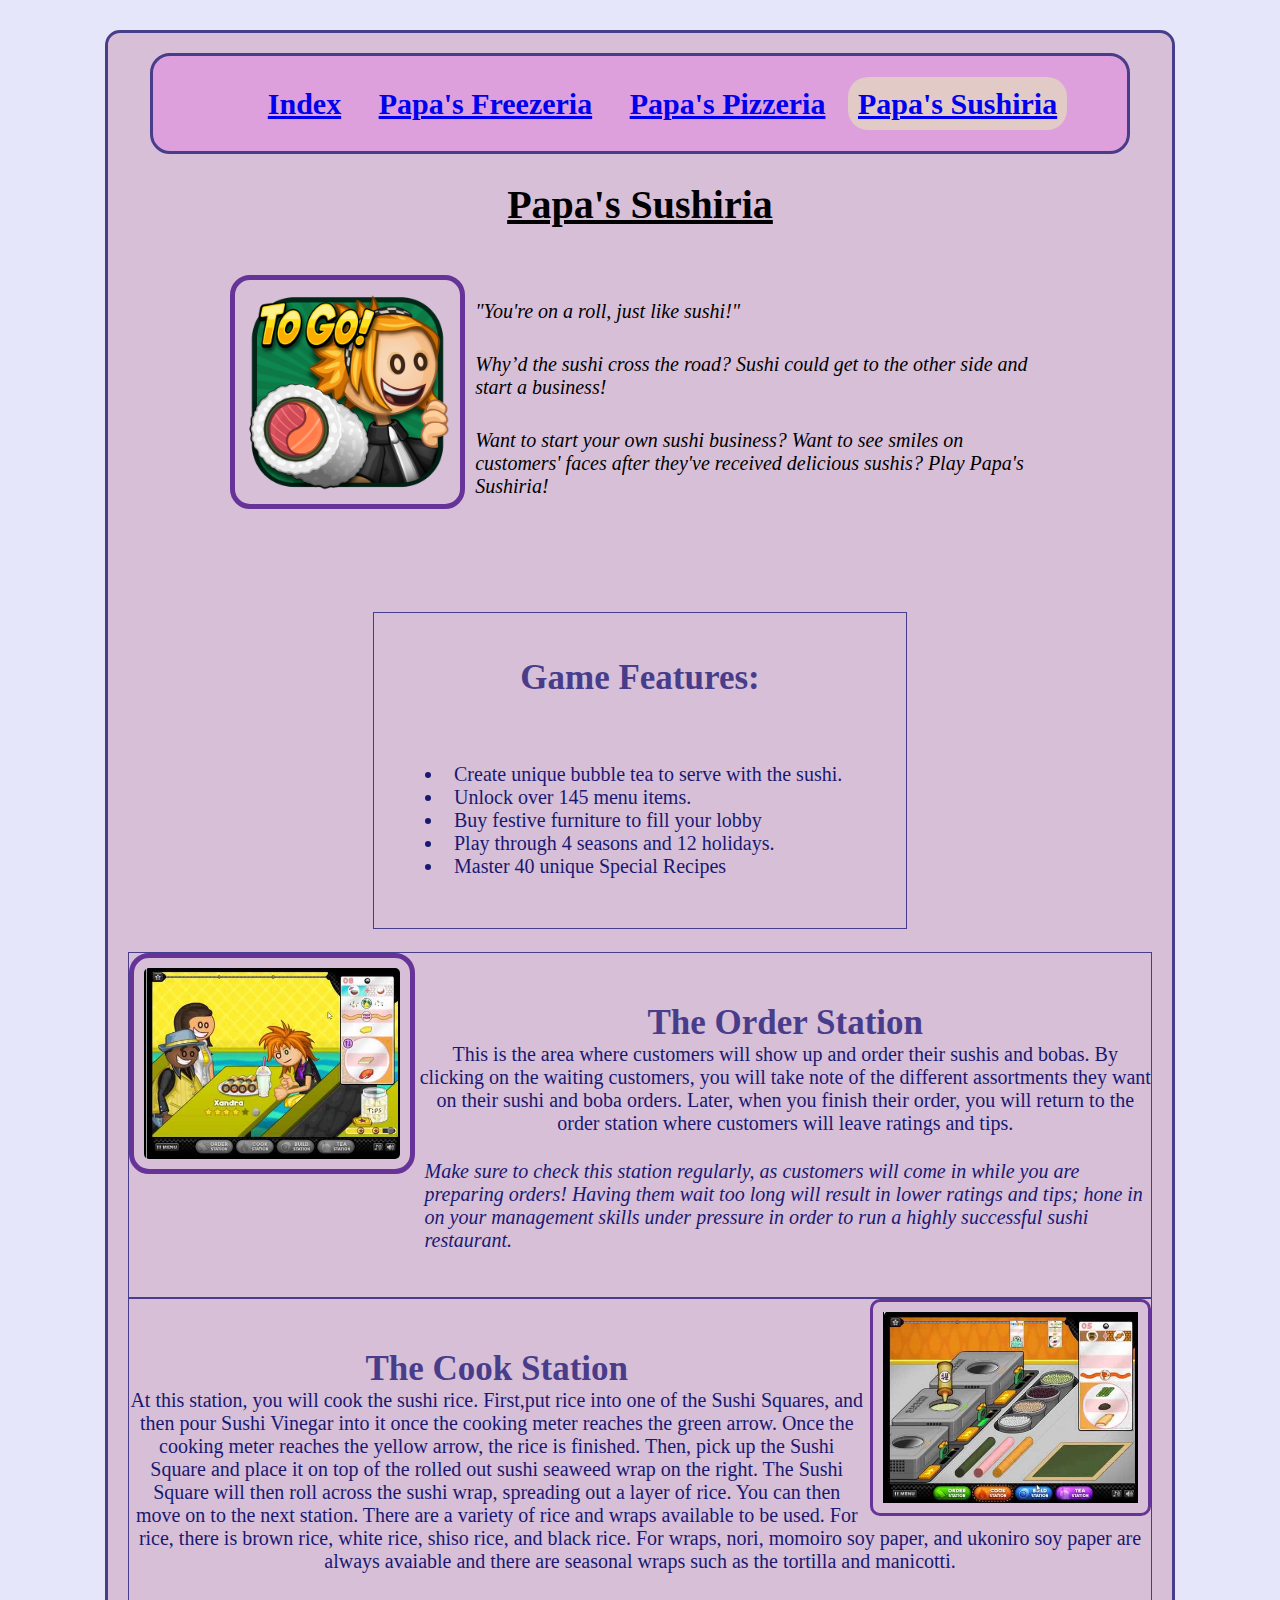
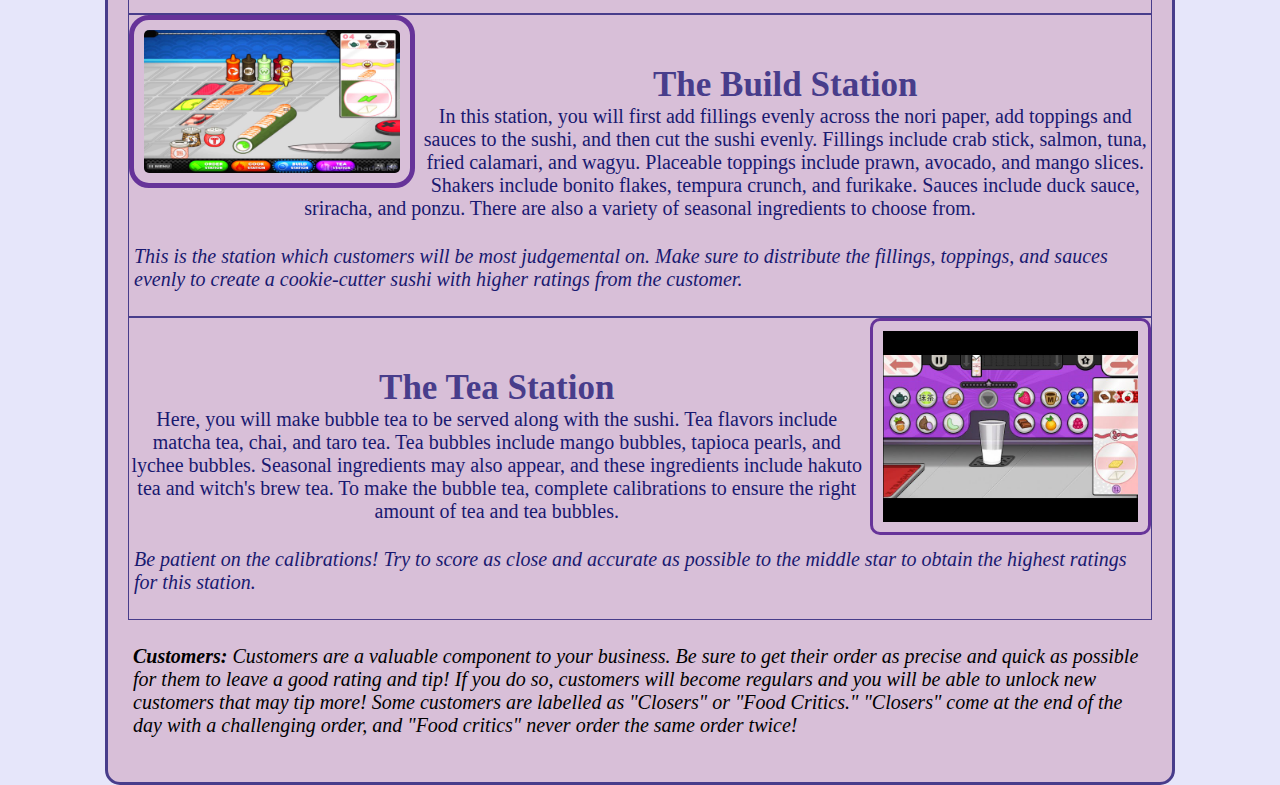
<file: site/p2.html>
<!DOCTYPE html>

<html lang="en">

 <head>
   <meta charset="utf-8">
    <link id="stylesheet" href="mystyle.css" rel="stylesheet">
 </head>

<body>
  <nav>
    <ul>
      <li class="other"> <a href="index.html">Index</a> </li>
      <li class="other"> <a href="p0.html">Papa's Freezeria</a> </li>
      <li class="other"> <a href="p1.html">Papa's Pizzeria</a> </li>
      <li class="current"> <a href="p2.html">Papa's Sushiria</a> </li>
    </ul>
  </nav>
 <h1>Papa's Sushiria</h1>
<div class="separate">
 <img class="picture0" src="images/sushiria.png" width="150"length="150">
 <p class="italics">
 "You're on a roll, just like sushi!"
</p>
<p class="italics">
 Why’d the sushi cross the road?
 Sushi could get to the other side and start a business!
</p>
<p class="text">
 Want to start your own sushi business? Want to see smiles on customers' faces after they've received delicious sushis? Play Papa's Sushiria!
</p>
</div>
 <br>
 <br>
 <br>
 <div class="features">
<p class="heading2">
  <b>Game Features:</b>
</p>
<p class="text">
 <ul>
  <li class="list">Create unique bubble tea to serve with the sushi.</li>
  <li class="list">Unlock over 145 menu items.</li>
  <li class="list">Buy festive furniture to fill your lobby</li>
  <li class="list">Play through 4 seasons and 12 holidays.</li>
  <li class="list">Master 40 unique Special Recipes</li>
 </ul>
</p>
 </div>
 <br>
<div class="info">
   <img class="picture0" src="images/orderSushiria.jpeg">
  <p class="text">
  <div class="heading2">
  The Order Station
 </div>
  This is the area where customers will show up and order their sushis and bobas. By clicking on the waiting customers, you will take note of the different assortments they want on their sushi and boba orders. Later, when you finish their order, you will return to the order station where customers will leave ratings and tips. <br>
   <p class="italics">
    Make sure to check this station regularly, as customers will come in while you are preparing orders! Having them wait too long will result in lower ratings and tips; hone in on your management skills under pressure in order to run a highly successful sushi restaurant.
   </p>
</p>
 </div>
<div class="info">
  <img class="picture1" src="images/cookSushiria.jpeg">
<p class="text">
   <div class="heading2">
  The Cook Station
 </div>
  At this station, you will cook the sushi rice. First,put rice into one of the Sushi Squares, and then pour Sushi Vinegar into it once the cooking meter reaches the green arrow. Once the cooking meter reaches the yellow arrow, the rice is finished. Then, pick up the Sushi Square and place it on top of the rolled out sushi seaweed wrap on the right. The Sushi Square will then roll across the sushi wrap, spreading out a layer of rice. You can then move on to the next station. There are a variety of rice and wraps available to be used. For rice, there is brown rice, white rice, shiso rice, and black rice. For wraps, nori, momoiro soy paper, and ukoniro soy paper are always avaiable and there are seasonal wraps such as the tortilla and manicotti.
</p>
 </div>
<div class="info">
  <img class="picture0" src="images/buildSushiria.jpeg">
  <p class="text">
<div class="heading2">
  The Build Station
 </div>
  In this station, you will first add fillings evenly across the nori paper, add toppings and sauces to the sushi, and then cut the sushi evenly. Fillings include crab stick, salmon, tuna, fried calamari, and wagyu. Placeable toppings include prawn, avocado, and mango slices. Shakers include bonito flakes, tempura crunch, and furikake. Sauces include duck sauce, sriracha, and ponzu. There are also a variety of seasonal ingredients to choose from. <br>
   <p class="italics">
    This is the station which customers will be most judgemental on. Make sure to distribute the fillings, toppings, and sauces evenly to create a cookie-cutter sushi with higher ratings from the customer.
</p>
 </div>
<div class="info">
  <img class="picture1" src="images/teaSushiria.jpeg">
<p class="text">
<div class="heading2">
  The Tea Station
 </div>
  Here, you will make bubble tea to be served along with the sushi. Tea flavors include matcha tea, chai, and taro tea. Tea bubbles include mango bubbles, tapioca pearls, and lychee bubbles. Seasonal ingredients may also appear, and these ingredients include hakuto tea and witch's brew tea. To make the bubble tea, complete calibrations to ensure the right amount of tea and tea bubbles. <br>
 <p class="italics">
  Be patient on the calibrations! Try to score as close and accurate as possible to the middle star to obtain the highest ratings for this station.
</p>
 </div>
<p class="text">
  <b>Customers:</b> Customers are a valuable component to your business. Be sure to get their order as precise and quick as possible for them to leave a good rating and tip! If you do so, customers will become regulars and you will be able to unlock new customers that may tip more! Some customers are labelled as "Closers" or "Food Critics." "Closers" come at the end of the day with a challenging order, and "Food critics" never order the same order twice!
</p>


</body>
</file>
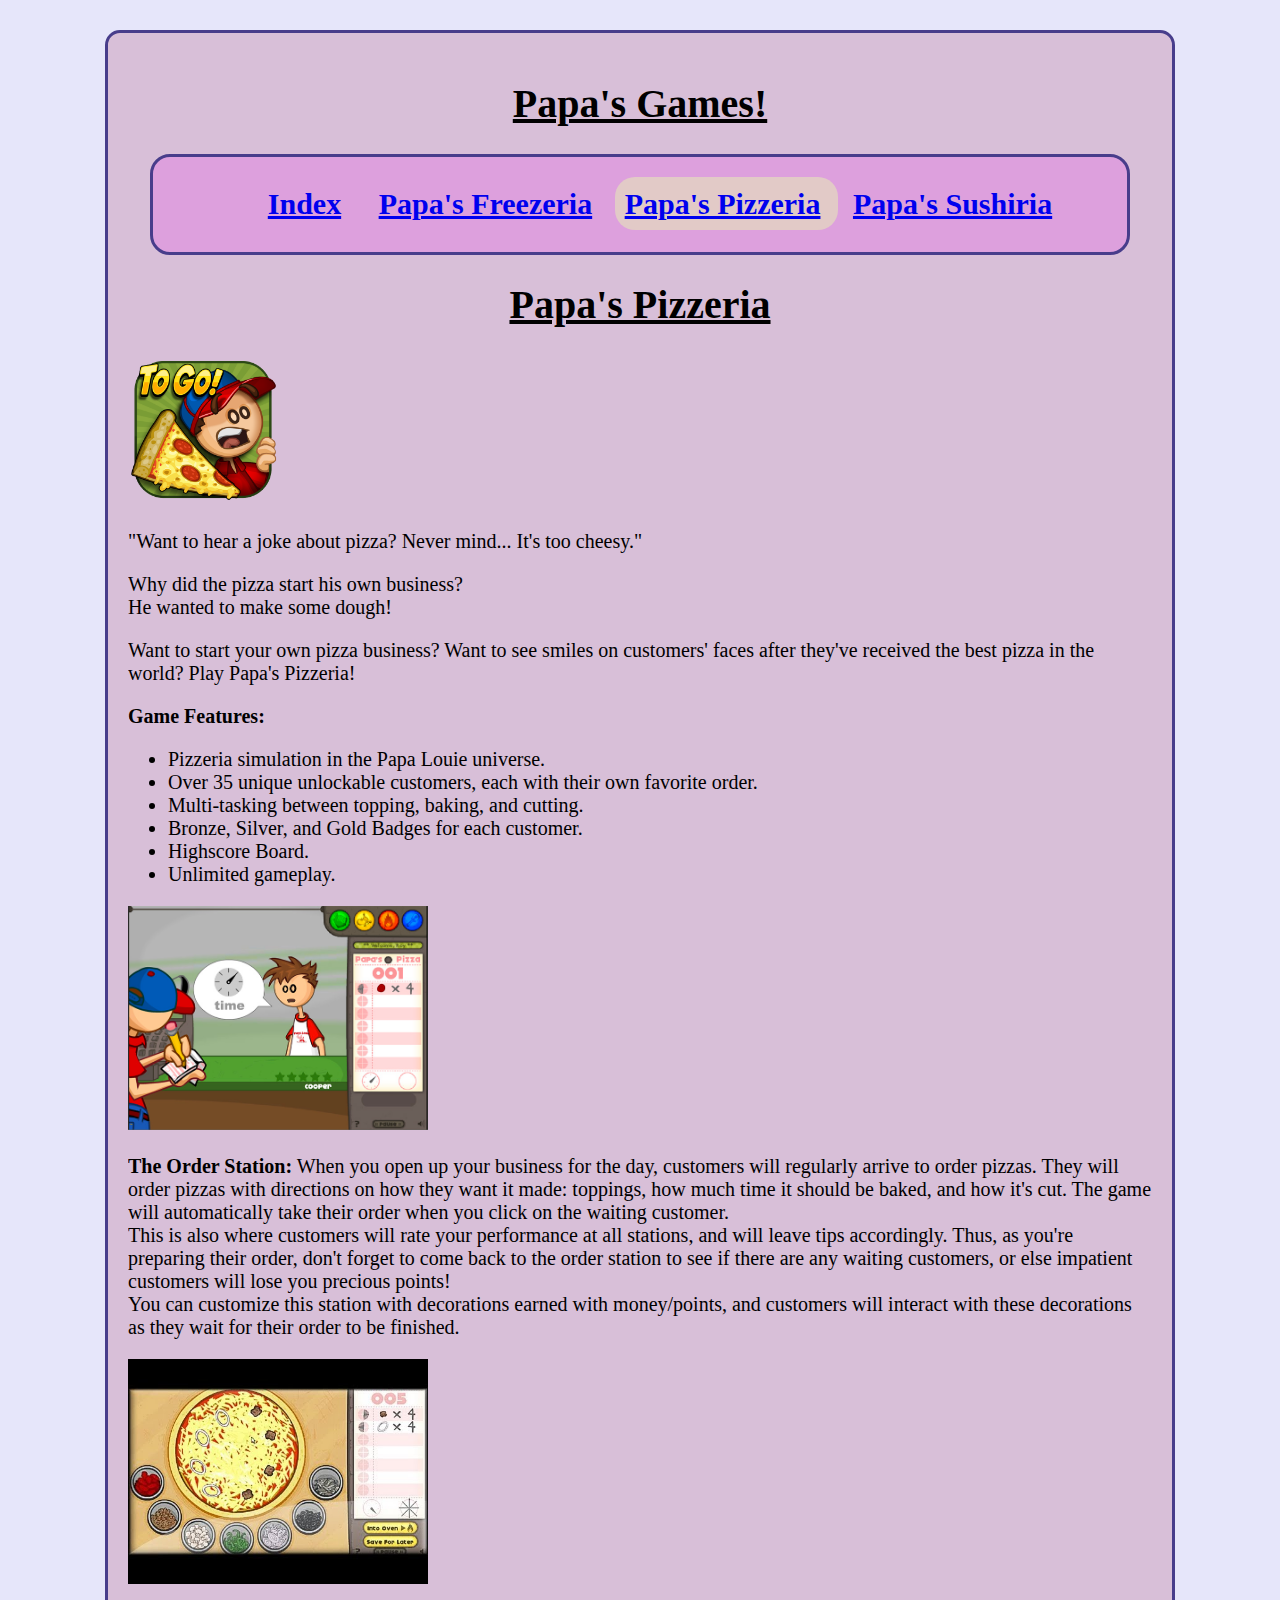
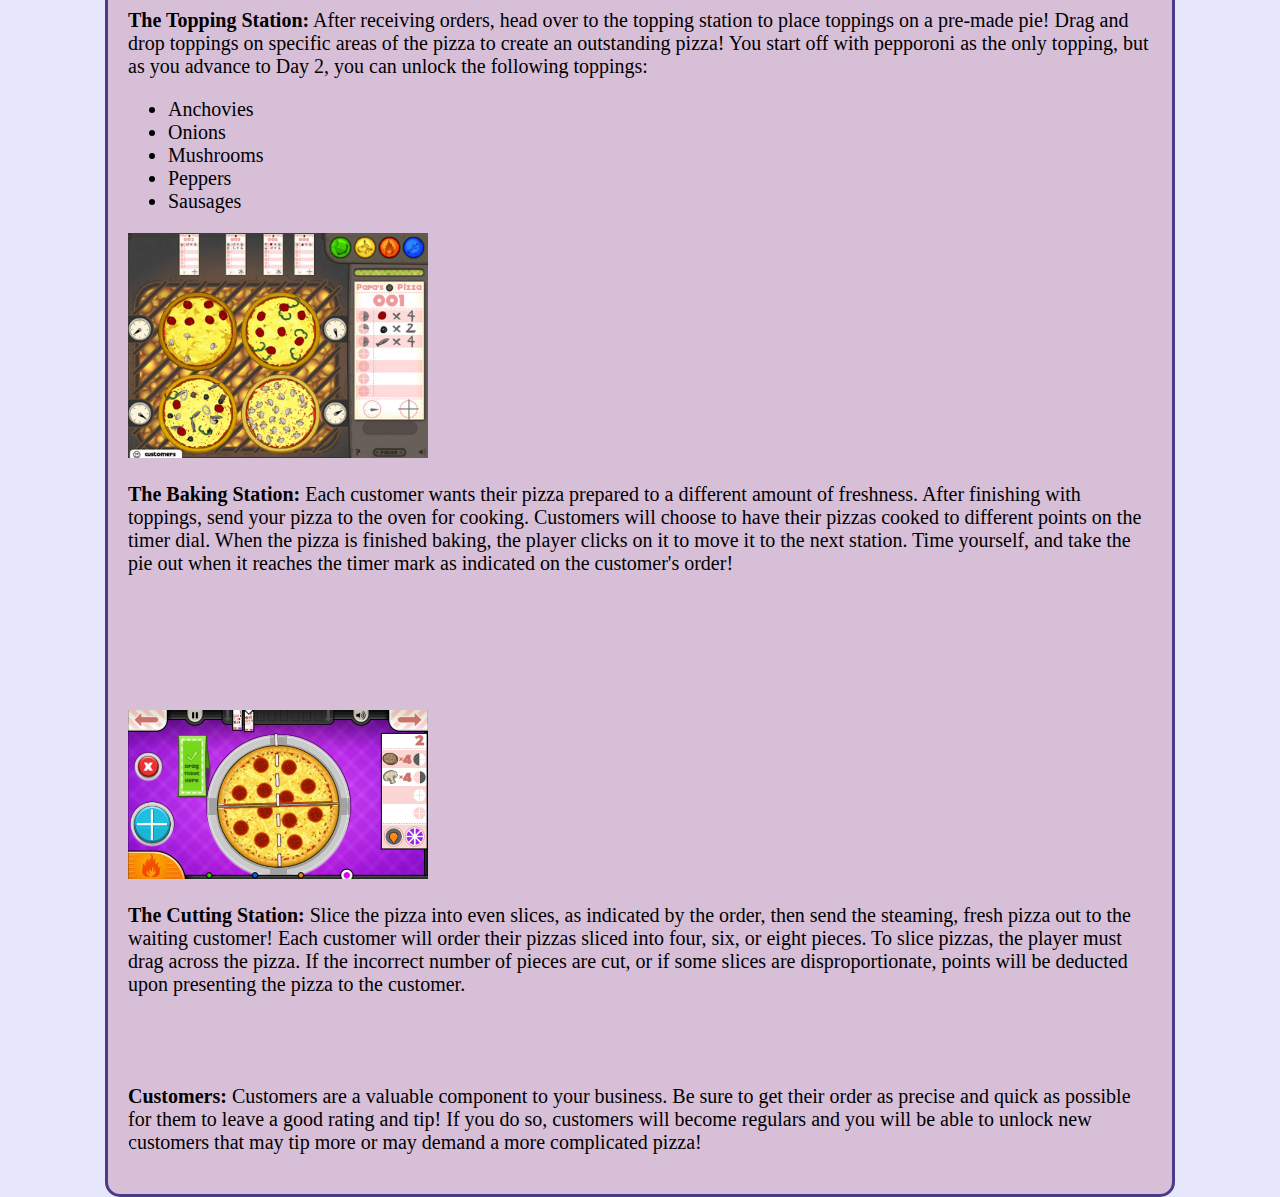
<file: site/pizzeria.html>
<!DOCTYPE html>

<html lang="en">

 <head>
   <meta charset="utf-8">
    <link id="stylesheet" href="mystyle.css" rel="stylesheet">
</head>
<h1>Papa's Games!</h1>
<body>
 <nav>
    <ul>
      <li class="other"> <a href="index.html">Index</a> </li>
      <li class="other"> <a href="freezeria.html">Papa's Freezeria</a> </li>
      <li class="current"> <a href="pizzeria.html">Papa's Pizzeria</a> </li>
      <li class="other"> <a href="sushiria.html">Papa's Sushiria</a> </li>
    </ul>
  </nav>
<h1>Papa's Pizzeria</h1>
 <div>
<img class="picture" src="images/pizza.png" width="150"length="150">
<p class="text0">
 "Want to hear a joke about pizza? Never mind... It's too cheesy."
</p>
<p class="text0">
 Why did the pizza start his own business?<br>
 He wanted to make some dough!
</p>
 </div>
<p>
 Want to start your own pizza business? Want to see smiles on customers' faces after they've received the best pizza in the world? Play Papa's Pizzeria!
</p>
<p>
  <b>Game Features:</b>
</p>
 <ul>
  <li class="l">Pizzeria simulation in the Papa Louie universe.</li>
  <li class="l">Over 35 unique unlockable customers, each with their own favorite order.</li>
  <li class="l">Multi-tasking between topping, baking, and cutting.</li>
  <li class="l">Bronze, Silver, and Gold Badges for each customer.</li>
  <li class="l">Highscore Board.</li>
  <li class="l">Unlimited gameplay.</li>
 </ul>
 <div>
  <img class="picture" src="images/ordering.png" width="300"length="300">
<p>
  <b>The Order Station:</b> When you open up your business for the day, customers will regularly arrive to order pizzas. They will order pizzas with directions on how they want it made: toppings, how much time it should be baked, and how it's cut. The game will automatically take their order when you click on the waiting customer.<br>
 This is also where customers will rate your performance at all stations, and will leave tips accordingly. Thus, as you're preparing their order, don't forget to come back to the order station to see if there are any waiting customers, or else impatient customers will lose you precious points!<br>
 You can customize this station with decorations earned with money/points, and customers will interact with these decorations as they wait for their order to be finished.
</p>
 </div>
 <div>
  <img class="picture" src="images/topping.jpeg" width="300"length=300">
<p>
  <b>The Topping Station:</b> After receiving orders, head over to the topping station to place toppings on a pre-made pie! Drag and drop toppings on specific areas of the pizza to create an outstanding pizza! You start off with pepporoni as the only topping, but as you advance to Day 2, you can unlock the following toppings:
</p>
  <ul>
   <li class="i">Anchovies</li>
   <li class="i">Onions</li>
   <li class="i">Mushrooms</li>
   <li class="i">Peppers</li>
   <li class="i">Sausages</li>
  </ul>
 </div>
 <div>
  <img class="picture" src="images/baking.jpeg" width="300"length=300">
  <p>
  <b>The Baking Station:</b> Each customer wants their pizza prepared to a different amount of freshness. After finishing with toppings, send your pizza to the oven for cooking. Customers will choose to have their pizzas cooked to different points on the timer dial. When the pizza is finished baking, the player clicks on it to move it to the next station. Time yourself, and take the pie out when it reaches the timer mark as indicated on the customer's order! <br><br><br><br><br><br>
</p>
 </div>
 <div>
  <img class="picture" src="images/cut.jpeg" width="300"length="300">
<p>
  <b>The Cutting Station:</b> Slice the pizza into even slices, as indicated by the order, then send the steaming, fresh pizza out to the waiting customer! Each customer will order their pizzas sliced into four, six, or eight pieces. To slice pizzas, the player must drag across the pizza. If the incorrect number of pieces are cut, or if some slices are disproportionate, points will be deducted upon presenting the pizza to the customer. <br><br><br><br>
</p>
 </div>
<p>
  <b>Customers:</b> Customers are a valuable component to your business. Be sure to get their order as precise and quick as possible for them to leave a good rating and tip! If you do so, customers will become regulars and you will be able to unlock new customers that may tip more or may demand a more complicated pizza!
</p>

 
</body>
</file>
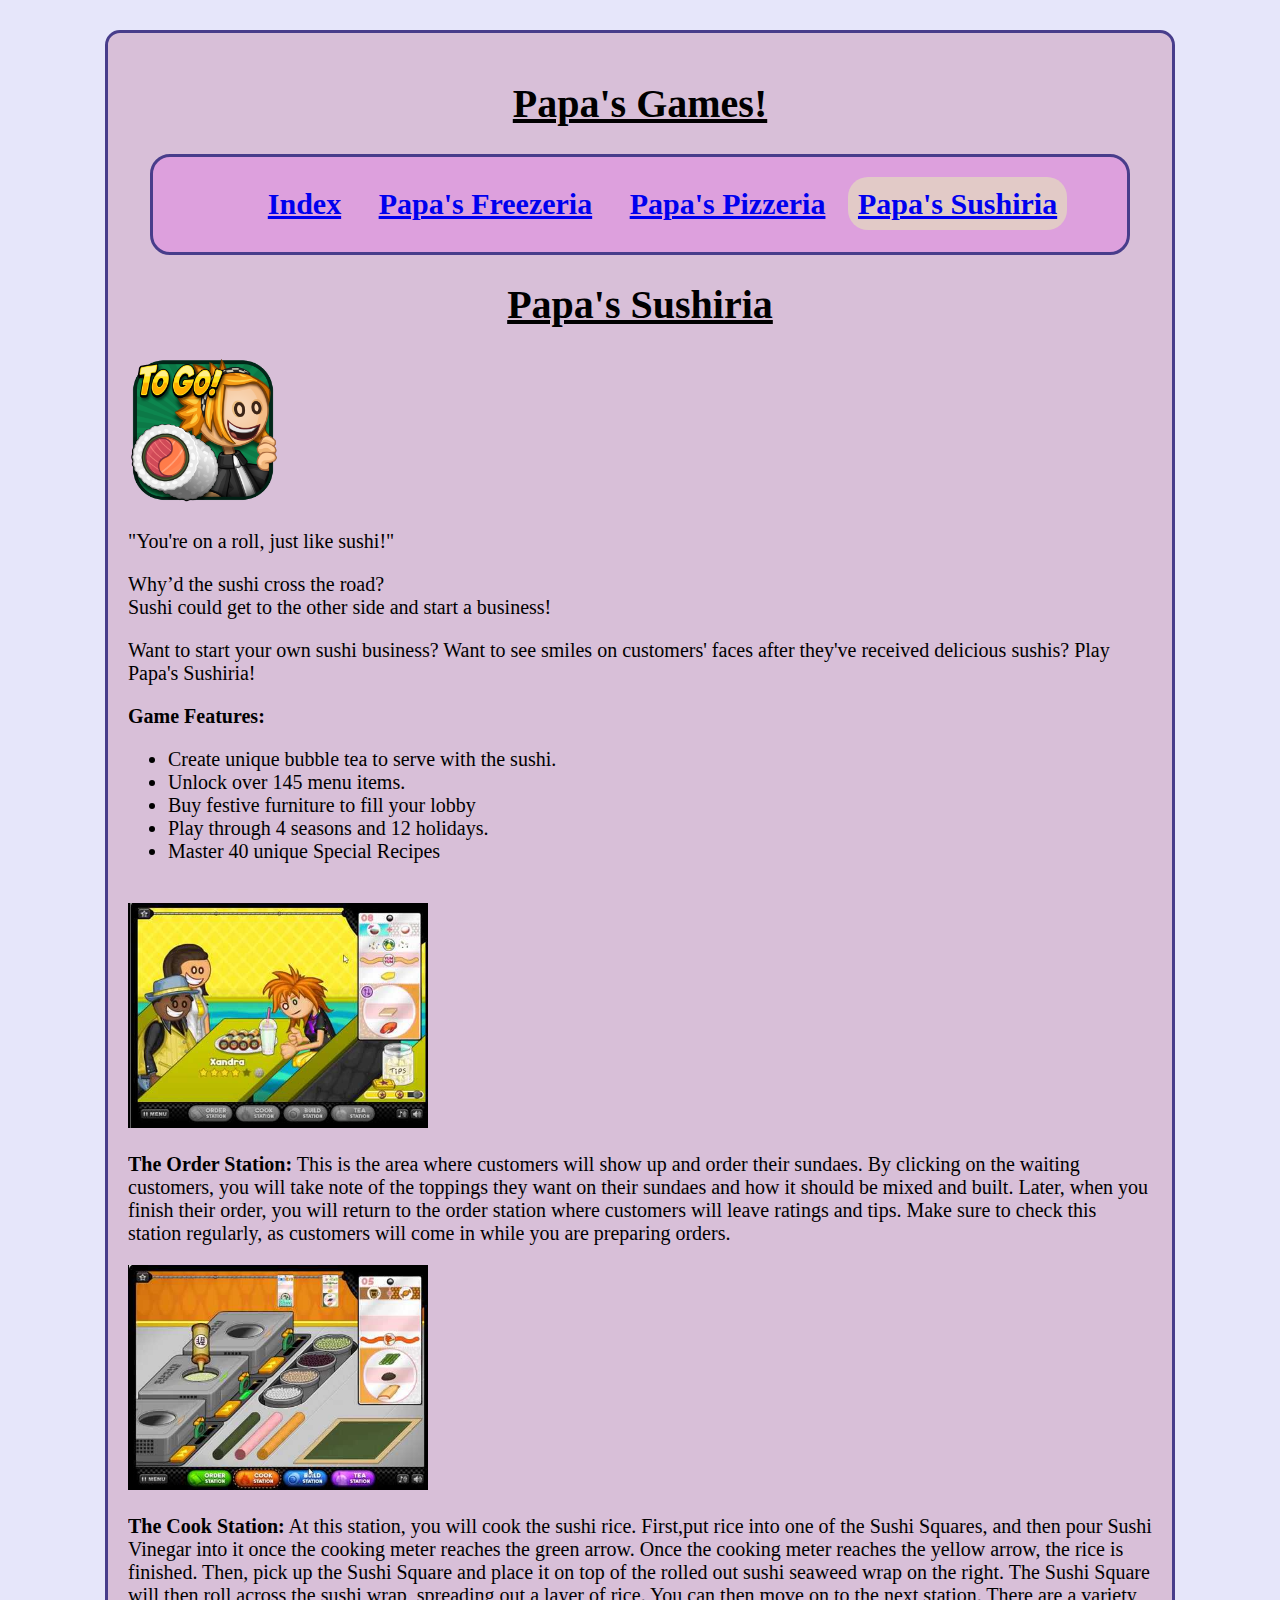
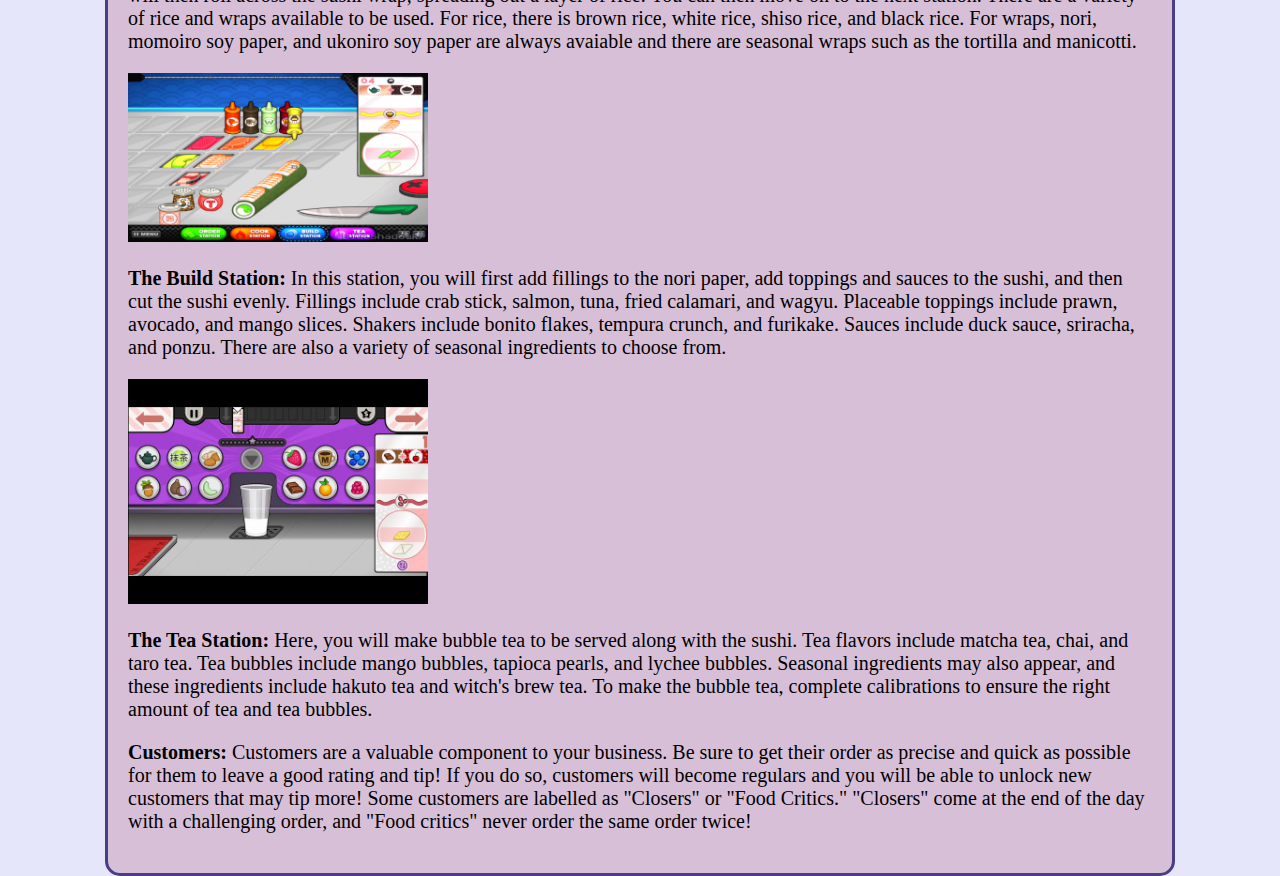
<file: site/sushiria.html>
<!DOCTYPE html>

<html lang="en">

 <head>
   <meta charset="utf-8">
    <link id="stylesheet" href="mystyle.css" rel="stylesheet">
 </head>

<h1>Papa's Games!</h1>
<body>
  <nav>
    <ul>
      <li class="other"> <a href="index.html">Index</a> </li>
      <li class="other"> <a href="freezeria.html">Papa's Freezeria</a> </li>
      <li class="other"> <a href="pizzeria.html">Papa's Pizzeria</a> </li>
      <li class="current"> <a href="sushiria.html">Papa's Sushiria</a> </li>
    </ul>
  </nav>
 <h1>Papa's Sushiria</h1>
<div>
 <img class="picture" src="images/sushiria.png" width="150"length="150">
 <p class="text0">
 "You're on a roll, just like sushi!"
</p>
<p class="text0">
 Why’d the sushi cross the road? <br>
 Sushi could get to the other side and start a business!
</p>
<p>
 Want to start your own sushi business? Want to see smiles on customers' faces after they've received delicious sushis? Play Papa's Sushiria!
</p>
</div>
<p>
  <b>Game Features:</b> 
 <ul>
  <li class="l">Create unique bubble tea to serve with the sushi.</li>
  <li class="l">Unlock over 145 menu items.</li>
  <li class="l">Buy festive furniture to fill your lobby</li>
  <li class="l">Play through 4 seasons and 12 holidays.</li>
  <li class="l">Master 40 unique Special Recipes</li>
 </ul>
</p>
 <div>
  <img class="picture" src="images/orderSushiria.jpeg" width="300"length="300">
  <p>
  <b>The Order Station:</b> This is the area where customers will show up and order their sundaes. By clicking on the waiting customers, you will take note of the toppings they want on their sundaes and how it should be mixed and built. Later, when you finish their order, you will return to the order station where customers will leave ratings and tips. Make sure to check this station regularly, as customers will come in while you are preparing orders.
</p>
 </div>
 <div>
  <img class="picture" src="images/cookSushiria.jpeg" width="300"length="300">
<p>
  <b>The Cook Station:</b> At this station, you will cook the sushi rice. First,put rice into one of the Sushi Squares, and then pour Sushi Vinegar into it once the cooking meter reaches the green arrow. Once the cooking meter reaches the yellow arrow, the rice is finished. Then, pick up the Sushi Square and place it on top of the rolled out sushi seaweed wrap on the right. The Sushi Square will then roll across the sushi wrap, spreading out a layer of rice. You can then move on to the next station. There are a variety of rice and wraps available to be used. For rice, there is brown rice, white rice, shiso rice, and black rice. For wraps, nori, momoiro soy paper, and ukoniro soy paper are always avaiable and there are seasonal wraps such as the tortilla and manicotti.
</p>
 </div>
 <div>
  <img class="picture" src="images/buildSushiria.jpeg" width="300"length="300">
  <p>
  <b>The Build Station:</b> In this station, you will first add fillings to the nori paper, add toppings and sauces to the sushi, and then cut the sushi evenly. Fillings include crab stick, salmon, tuna, fried calamari, and wagyu. Placeable toppings include prawn, avocado, and mango slices. Shakers include bonito flakes, tempura crunch, and furikake. Sauces include duck sauce, sriracha, and ponzu. There are also a variety of seasonal ingredients to choose from.
</p>
 </div>
 <div>
  <img class="picture" src="images/teaSushiria.jpeg" width="300"length="300">
<p>
  <b>The Tea Station:</b> Here, you will make bubble tea to be served along with the sushi. Tea flavors include matcha tea, chai, and taro tea. Tea bubbles include mango bubbles, tapioca pearls, and lychee bubbles. Seasonal ingredients may also appear, and these ingredients include hakuto tea and witch's brew tea. To make the bubble tea, complete calibrations to ensure the right amount of tea and tea bubbles.
</p>
 </div>
<p>
  <b>Customers:</b> Customers are a valuable component to your business. Be sure to get their order as precise and quick as possible for them to leave a good rating and tip! If you do so, customers will become regulars and you will be able to unlock new customers that may tip more! Some customers are labelled as "Closers" or "Food Critics." "Closers" come at the end of the day with a challenging order, and "Food critics" never order the same order twice!
</p>


</body>
</file>
<file: site/mystyle.css>
html {
  font-size: 20px;
  background-color: lavender;
}
body {
    background-color: thistle;
    padding: 20px;
    width: 80%;
    margin: auto;
    margin-top: 30px;
    border-radius: 15px;
    border-style: solid;
    border-color: darkslateblue;
}
nav {
  margin: auto;
  background-color: plum;
  font-size: 30px;
  font-weight: bold;
  border-top-left-radius: inherit;
  border-top-right-radius: inherit;
  border-bottom-left-radius: inherit;
  border-bottom-right-radius: inherit;
  padding: .5px;
  width: 95%;
  border-radius: 20px;
  text-align: center;
  border-style: solid;
  border-color: darkslateblue;
}

}
ul {
  padding: 0;
  text-align: center;
}

a:hover {
  padding: 5px;
  background-color: papayawhip;
  border-radius: 20px;
}

.heading2 {
  text-align: center;
  font-size: 35px;
  font-weight: bold;
  color: #483D8B;
}

.other {
  display: inline;
  padding: 15px;
  font-family: copperplate;
}

.current {
  display: inline;
  padding: 10px;
  background-color: #E2CAC7;
  font-family: copperplate;
  border-radius: 20px;
}

h1 {
  text-align: center;
  font-family: monaco;
  font-weight: bold;
  text-decoration: underline;
}

p {
  overflow: auto;
  font-family: "georgia";
  border-bottom-left-radius: inherit;
  border-bottom-right-radius: inherit;
}

.text {
  text-size: 30px;
  padding: 5px;
  text-align: left;
  font-style: italic;
}
  

.picture0 {
  margin-right: 5px;
  padding: 10px;
  float: left;
  width: 25%;
  border-radius: 20px;
  border: 5px solid #663399;
}

.picture1 {
  margin-left: 5px;
  padding: 10px;
  float: right;
  width: 25%;
  border-radius: 10px;
  border: 3px solid #663399;
}

.italics {
  padding: 5px;
  text-align: left;
  font-style: italic;
}

.list {
  text-align: left;
  padding-left: 10px;
  margin-left: 1em;
}

.middlelist {
  text-align: left;
  margin-left: 20em;
}

.separate {
  width: 80%;
  margin: auto;
  border-radius: 25px;
  padding: 1em;
}

.info {
  text-align: center;
  font-size: 20px;
  color: midnightblue;
  margin: auto;
  border: 1px solid darkslateblue;
}

.features {
  text-align: center;
  font-size: 20px;
  color: midnightblue;
  margin: auto;
  border: 1px solid darkslateblue;
  padding: 10px;
  width: 50%;
}
</file>
<file: fractals.css>
html {
font-family: cabin;
height: 100%;
}

body {
height: 100%;
background: linear-gradient(to top, #696969, #2F4F4F);
background-repeat: no-repeat;
background-attachment: fixed;
}

h1 {
 margin: auto;
 text-align: center;
 width: 95%;
 font-size: 35px;
 font-weight: bold;
 background-color: #778899;
 color: #FFFFF0;
}

.heading {
text-align: center;
font-size: 30px;
font-weight: bold;
color: #FFFFFF;
}

.text {
padding: 5px;
text-align: left;
font-size: 20px;
color: #FFFAF0;
}

.list {
font-size: 20px;
color: #FFFAF0;
}

.coded {
padding: 5px;
text-align: left;
font-size: 25px;
color: #FFFFF0;
}

.koch_curve {
margin: auto;
width: 90%;
background-color: #778899;
border-radius: 20px;
overflow: auto;
}

.tree {
margin: auto;
width: 90%;
background-color: #778899;
border-radius: 20px;
overflow: auto;
}

.sierpinskitriangle {
margin: auto;
width: 90%;
background-color: #778899;
border-radius: 20px;
overflow: auto;
}

#img {
margin: auto;
padding: 10px;
}
</file>
